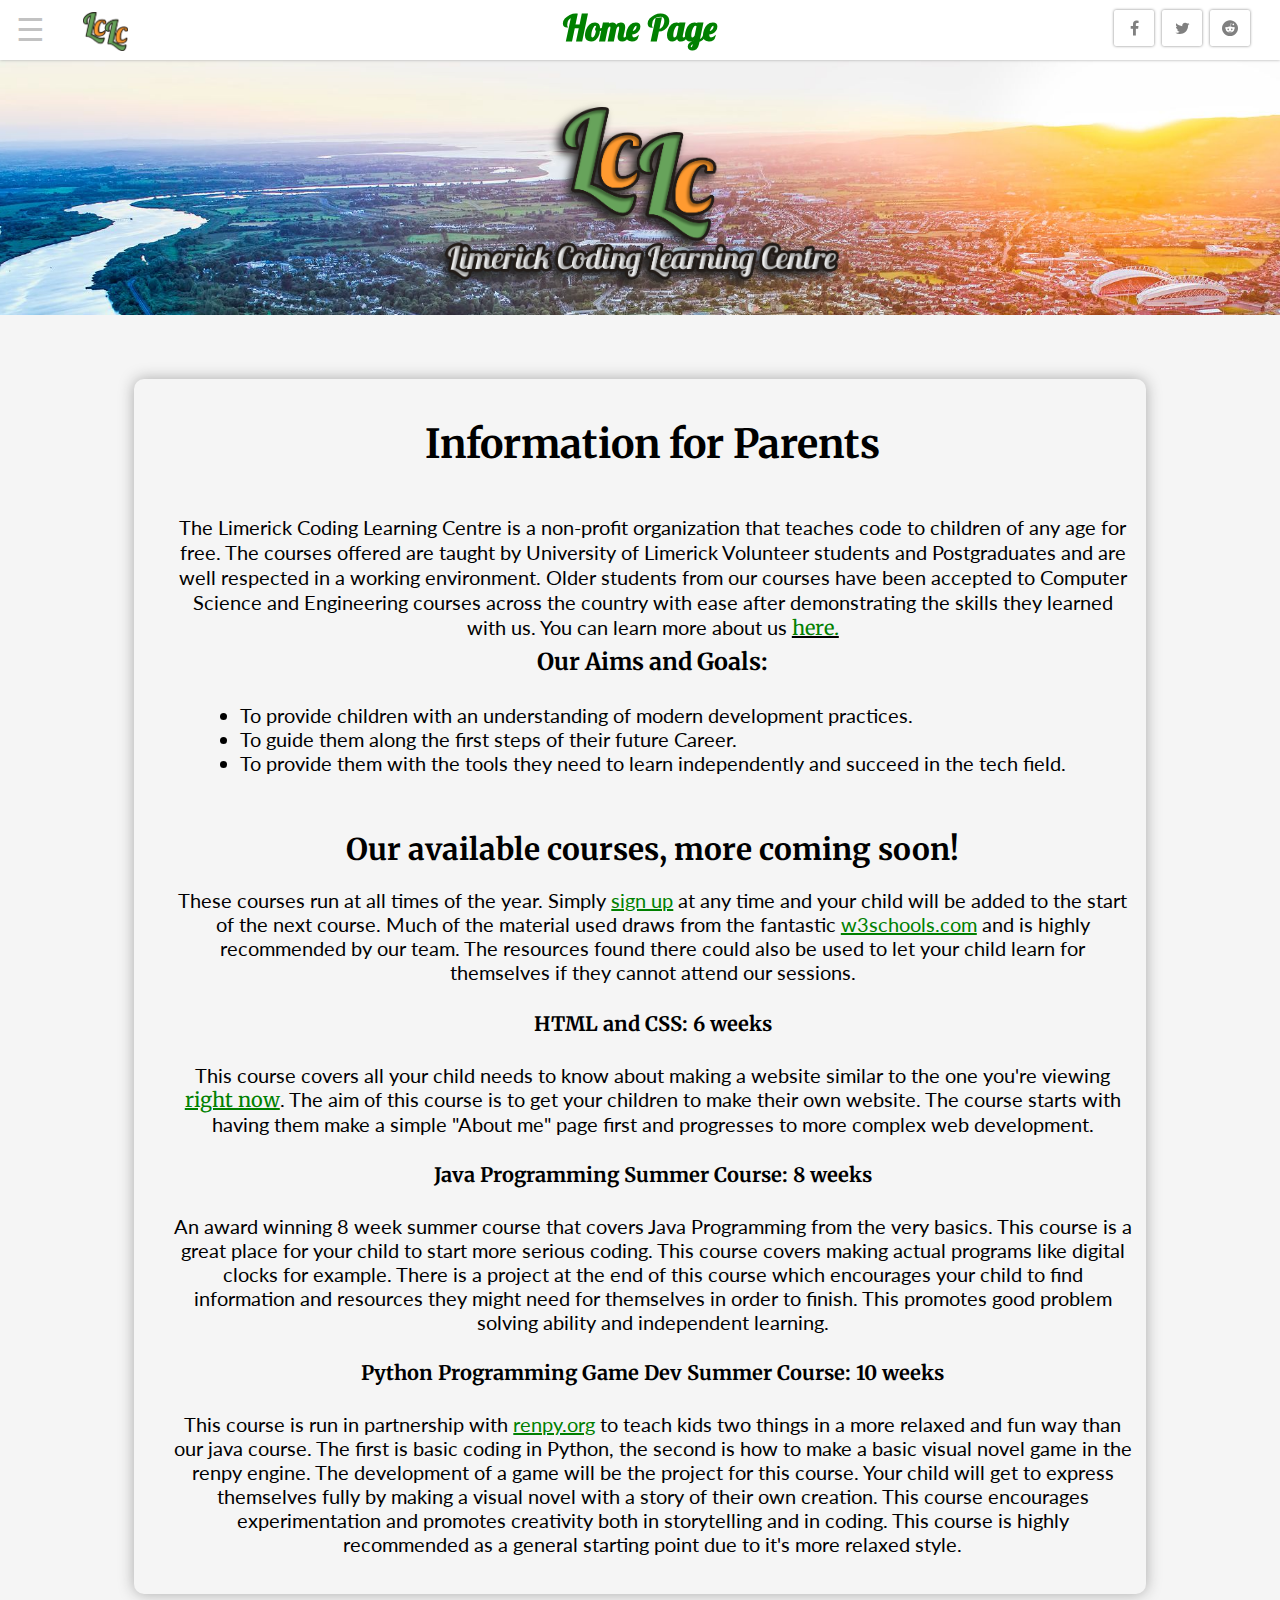
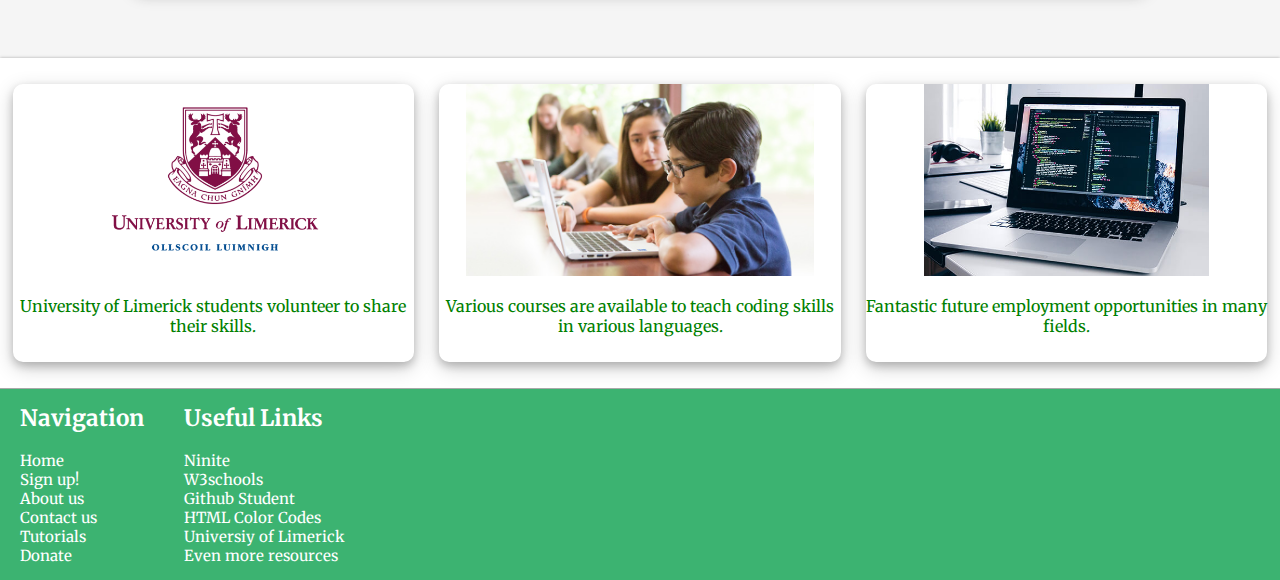
<file: index.html>
<!DOCTYPE html>
<html>
<!--
'##::::::::'######::'##::::::::'######::
 ##:::::::'##... ##: ##:::::::'##... ##:
 ##::::::: ##:::..:: ##::::::: ##:::..::
 ##::::::: ##::::::: ##::::::: ##:::::::
 ##::::::: ##::::::: ##::::::: ##:::::::
 ##::::::: ##::: ##: ##::::::: ##::: ##:
 ########:. ######:: ########:. ######::
........:::......:::........:::......:::
Project team: Tom Carey, Jim Ryan, Benjamin Setterfield, Ian Rowland  -->

<head>
  <title>Limerick Coding Learning Centre</title>
  <!--add fonts from google fonts-->
  <link rel="stylesheet" type="text/css" href="style.css">
  <link href="https://fonts.googleapis.com/css?family=Lato|Lobster|Merriweather&display=swap" rel="stylesheet">
  <!--Taken from https://www.w3schools.com/howto/howto_css_social_media_buttons.asp-->
  <!-- Add icon library -->
  <link rel="stylesheet" href="https://cdnjs.cloudflare.com/ajax/libs/font-awesome/4.7.0/css/font-awesome.min.css">
  <meta name="viewport" content="width=device-width, initial-scale=1.0">
  <!--Adds dropdown script to page-->
  <script src="js/dropdown.js"></script>
  <link rel="shortcut icon" type="image/png" href="favicon.ico" />
</head>

<body>
  <!--Banner flex container-->
  <div class="flex-container">
    <!--Beginning of dropdown menu content (Gotten from w3schools and edited by Tom)-->
    <div class="dropdown-container">
      <div class="dropdown">
        <button onclick="myFunction()" class="dropbtn">&#9776;</button>
        <div id="myDropdown" class="dropdown-content">
          <a href="index.html">Home</u></a>
          <a href="signup.html">Sign up!</u></a>
          <a href="about.html">About us</u></a>
          <a href="contact.html">Contact us</u></a>
          <a href="tutorials.html">Tutorials</u></a>
          <a href="donate.html">Donate</a>
        </div>
      </div>
      <!--End of Dropdown menu content, End of dropdown class-->
      <div>
        <a href="index.html"><img src="images\logo-colour.png" id="topLeftImage"></u></a>
      </div>
    </div>
    <!--End of dropdown-container-->
    <h1 id="heading">Home Page</h1>
    <!--end of centered-element-->
    <div class="socmed-container">
      <a href="https://www.facebook.com/" class="fa fa-facebook"></u></a>
      <a href="https://twitter.com/home" class="fa fa-twitter"></u></a>
      <a href="https://reddit.com/" class="fa fa-reddit"></u></a>
    </div>
    <!--end of socmed-container-->
  </div>
  <!--end of flex-container-->
  <!--enables parallax scrolling over the background-->
  <div class="parallaxShorter">
    <img src="images\logo-full.png" alt="Word Art" class="parallaxLogoShorter">
  </div>
  <div id="mainContent">
    <h1 style="padding-bottom: 20px;">Information for Parents</h1>
    <l style="padding-bottom: 40px; text-align: center; font-family: 'Lato', sans-serif;">The Limerick Coding Learning Centre is a non-profit organization that teaches code to children of any age for free. The courses offered are taught by University of Limerick Volunteer students and Postgraduates and are well respected in a working
      environment. Older students from our courses have been accepted to Computer Science and Engineering courses across the country with ease after demonstrating the skills they learned with us. You can learn more about us <u><a id="textboxlink" href="about.html">here.</a></l></u>
    <h3 style="padding: 2px; margin: 5px;">Our Aims and Goals:</h3>
    <!--Changes the bulletpoints to left align, then centers the block-->
    <div style="text-align: center; font-family: 'Lato', sans-serif;">
      <ul id="centeredLeftAlign">
        <li>To provide children with an understanding of modern development practices.</li>
        <li>To guide them along the first steps of their future Career.</li>
        <li style="padding-bottom: 35px;">To provide them with the tools they need to learn independently and succeed in the tech field.</li>
      </ul>
    </div>
    <!--end of centered block-->
    <h2 style="padding-bottom: 20px;">Our available courses, more coming soon!</h2>
    <div style="text-align: center; font-family: 'Lato', sans-serif;">
      <l>These courses run at all times of the year. Simply <a href="signup.html"><u>sign up</u></a> at any time and your child will be added to the start of the next course.</l>
      <l>Much of the material used draws from the fantastic <a href="https://www.w3schools.com/"><u>w3schools.com</u></a> and is highly recommended by our team. The resources found there could also be used to let your child learn for themselves if
        they
        cannot attend our sessions.</l>
    </div>
    <h4>HTML and CSS: 6 weeks</h4>
    <div style="text-align: center; font-family: 'Lato', sans-serif;">
      <l>This course covers all your child needs to know about making a website similar to the one you're viewing <a id="textboxlink" href="https://github.com/TomC17/Misbits-Non-Profit-Website"><u>right now</u></a>.</l>
      <l>The aim of this course is to get your children to make their own website.</l>
      <l>The course starts with having them make a simple "About me" page first and progresses to more complex web development.</l>
    </div>
    <h4>Java Programming Summer Course: 8 weeks</h4>
    <div style="text-align: center; font-family: 'Lato', sans-serif;">
      <l>An award winning 8 week summer course that covers Java Programming from the very basics.</l>
      <l>This course is a great place for your child to start more serious coding. This course covers making actual programs like digital clocks for example. There is a project at the end of this course which encourages your child to find information
        and resources they might need for themselves in order to finish. This promotes good problem solving ability and independent learning.</l>
    </div>
    <h4>Python Programming Game Dev Summer Course: 10 weeks</h4>
    <div style="text-align: center; font-family: 'Lato', sans-serif;">
      <l>This course is run in partnership with <a href="https://www.renpy.org/"><u>renpy.org</u></a> to teach kids two things in a more relaxed and fun way than our java course.
        The first is basic coding in Python, the second is how to make a basic visual novel game in the renpy engine.
        The development of a game will be the project for this course. Your child will get to express themselves fully by making a visual novel with a story of their own creation. This course encourages experimentation and promotes creativity both in
        storytelling and in coding. This course is highly recommended as a general starting point due to it's more relaxed style.</l>
    </div>
  </div>
  <!--end of mainContent-->
  <div class="card-container">
    <div id="cardBlock">
      <!--could take a picture of us in front of the main building for this picture instead of just a logo-->
      <a href="https://www.ul.ie/"> <img id="mainImage" src="images/UL.png" alt="UL Logo" class="center">
        <p id="imageCaption">University of Limerick students volunteer to share their skills.</p></u>
      </a>
    </div>
    <div id="cardBlock">
      <a href="tutorials.html"><img id="mainImage" src="images\kids-coding.jpg" alt="Students Working" class="center">
        <p id="imageCaption">Various courses are available to teach coding skills in various languages.</p></u>
      </a>
    </div>
    <div id="cardBlock">
      <a href="https://www.irishjobs.ie/Junior-Coding-Jobs"><img id="mainImage" src="images\job.jpg" alt="Office Work" class="center">
        <p id="imageCaption">Fantastic future employment opportunities in many fields.</p></u>
      </a>
    </div>
  </div>
  <!--end of card-container-->
  <div id="footerBar-Container">
    <!--Start of Footerbar content-->
    <div id="footerBar">
      <div>
        <ul>
          <h2>Navigation</h2><br>
          <a href="index.html">Home</u></a><br>
          <a href="signup.html">Sign up!</u></a><br>
          <a href="about.html">About us</u></a><br>
          <a href="contact.html">Contact us</u></a><br>
          <a href="tutorials.html">Tutorials</u></a><br>
          <a href="donate.html">Donate</u></a><br>
        </ul>
      </div>
      <div>
        <ul>
          <h2>Useful Links</h2><br>
          <a href="https://ninite.com/">Ninite</a><br>
          <a href="https://www.w3schools.com/">W3schools</a><br>
          <a href="https://education.github.com/pack">Github Student</a><br>
          <a href="https://www.quackit.com/html/html_color_codes.cfm/">HTML Color Codes</a><br>
          <a href="https://www.ul.ie/">Universiy of Limerick</a><br>
          <a href="https://learntocodewith.me/posts/code-for-free/">Even more resources</a><br>
        </ul>
      </div>
    </div>
  </div>
  <!--end of FooterBar-->
</body>

</html>
</file>
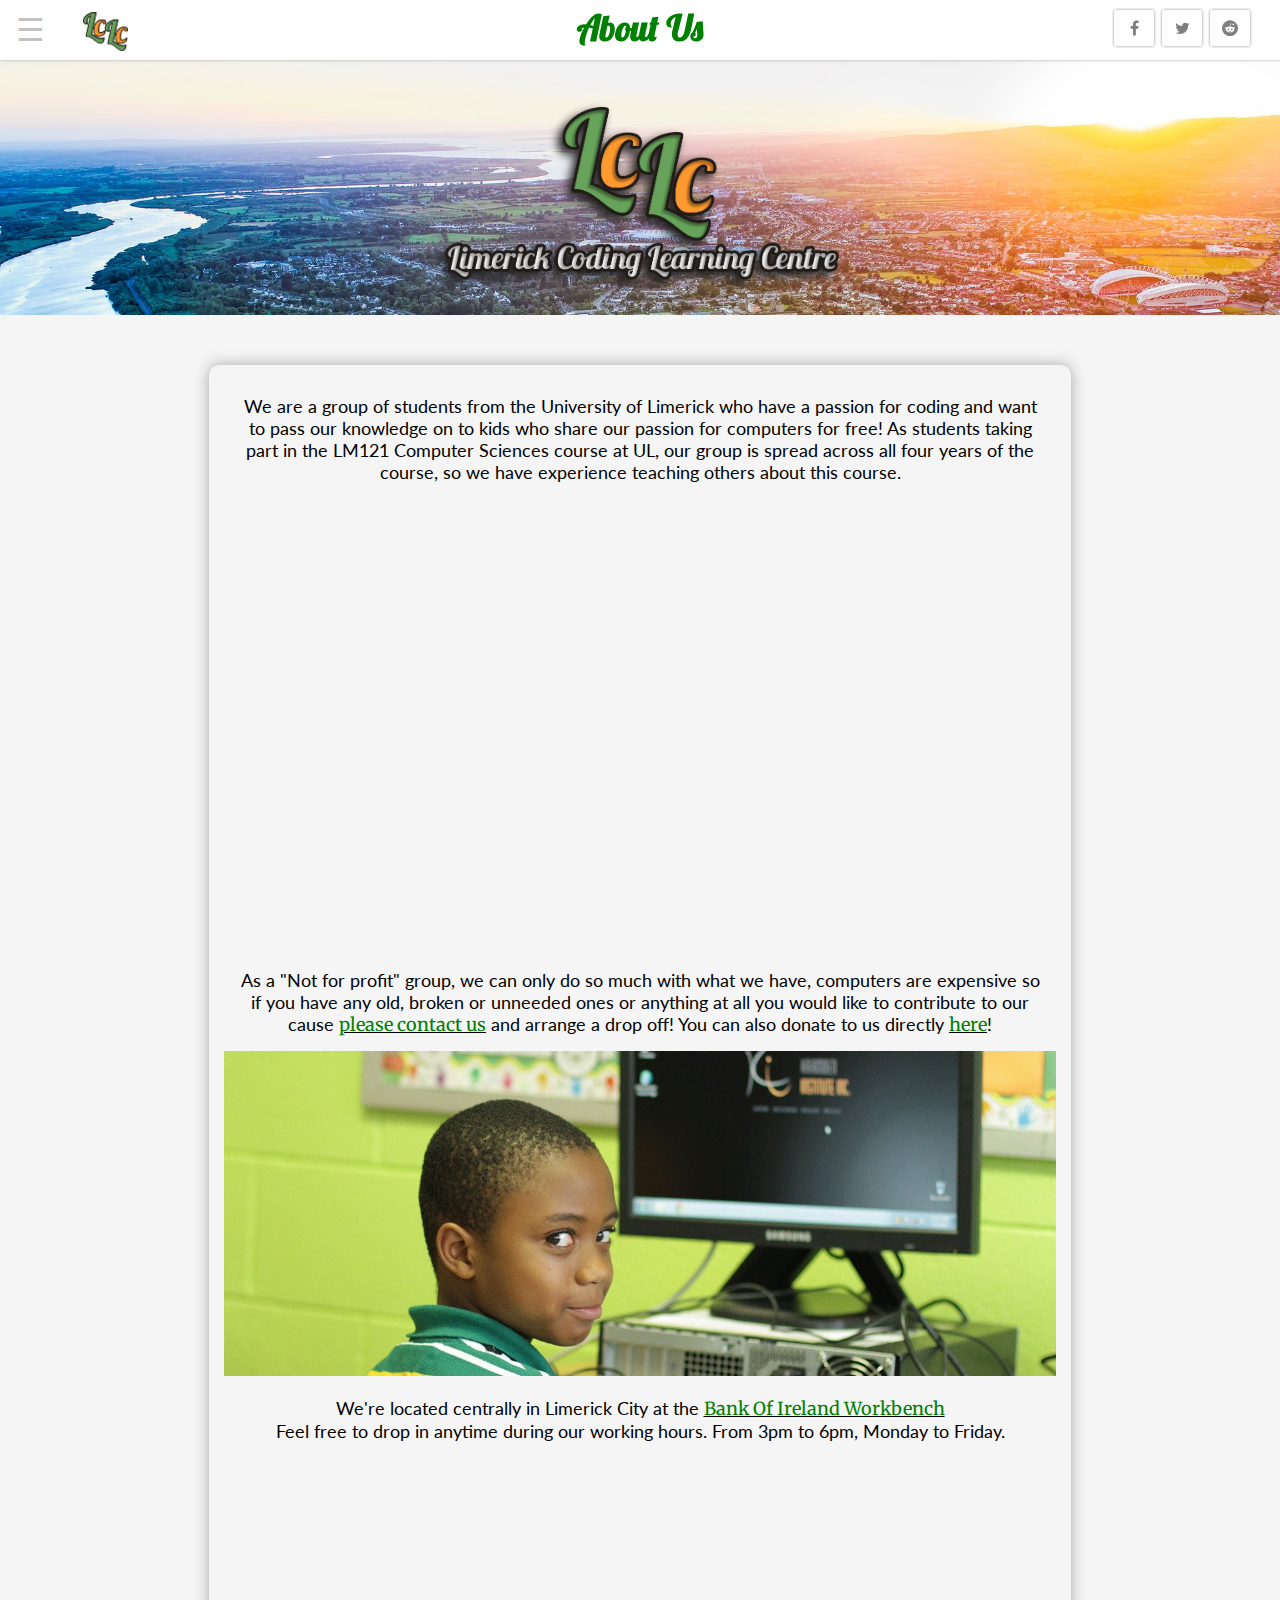
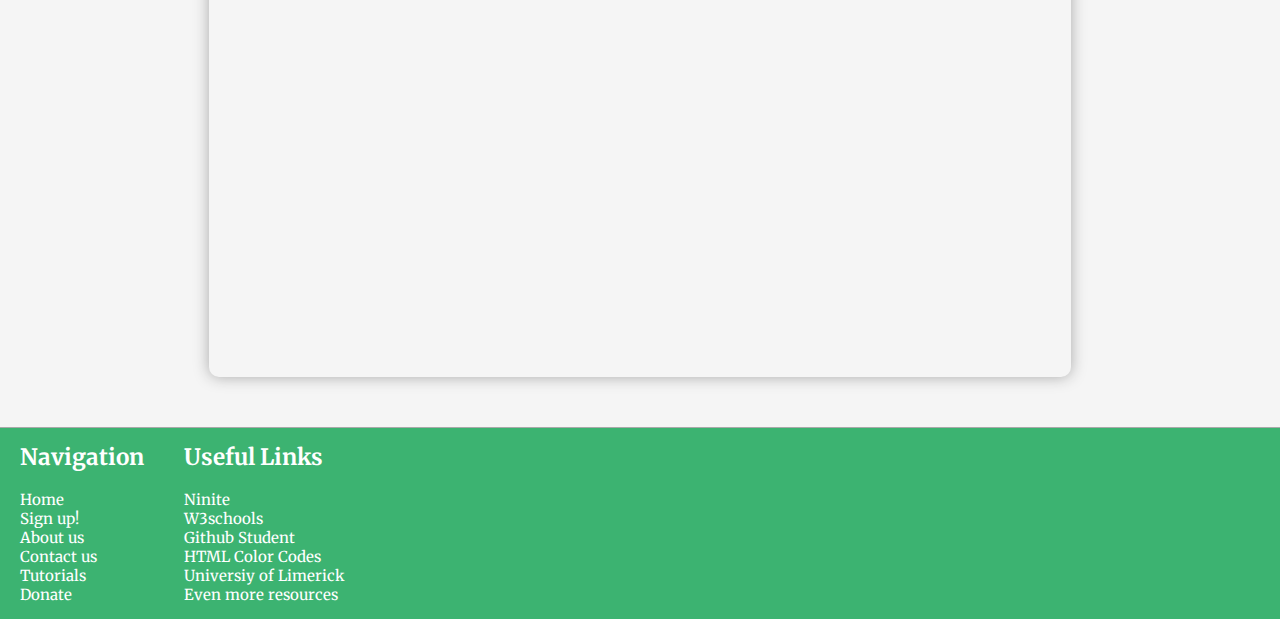
<file: about.html>
<!DOCTYPE html>
<html>
<!--
'##::::::::'######::'##::::::::'######::
 ##:::::::'##... ##: ##:::::::'##... ##:
 ##::::::: ##:::..:: ##::::::: ##:::..::
 ##::::::: ##::::::: ##::::::: ##:::::::
 ##::::::: ##::::::: ##::::::: ##:::::::
 ##::::::: ##::: ##: ##::::::: ##::: ##:
 ########:. ######:: ########:. ######::
........:::......:::........:::......:::
Project team: Tom Carey, Jim Ryan, Benjamin Setterfield, Ian Rowland  -->

<head>
  <title>About us</title>
  <!--add fonts from google fonts-->
  <link rel="stylesheet" type="text/css" href="style.css">
  <link href="https://fonts.googleapis.com/css?family=Lato|Lobster|Merriweather&display=swap" rel="stylesheet">
  <!--Taken from https://www.w3schools.com/howto/howto_css_social_media_buttons.asp-->
  <!-- Add icon library -->
  <link rel="stylesheet" href="https://cdnjs.cloudflare.com/ajax/libs/font-awesome/4.7.0/css/font-awesome.min.css">
  <meta name="viewport" content="width=device-width, initial-scale=1.0">
  <!--Adds easter egg script-->
  <script src="js/toasty.js"></script>
  <!--Adds dropdown script to page-->
  <script src="js/dropdown.js"></script>
  <link rel="shortcut icon" type="image/png" href="favicon.ico" />
</head>

<body>
  <!--Banner flex container-->
  <div class="flex-container">
    <!--Beginning of dropdown menu content (Gotten from w3schools and edited by Tom)-->
    <div class="dropdown-container">
      <div class="dropdown">
        <button onclick="myFunction()" class="dropbtn">&#9776;</button>
        <div id="myDropdown" class="dropdown-content">
          <a href="index.html">Home</a>
          <a href="signup.html">Sign up!</a>
          <a href="about.html">About us</a>
          <a href="contact.html">Contact us</a>
          <a href="tutorials.html">Tutorials</a>
          <a href="donate.html">Donate</a>
        </div>
      </div>
      <!--End of Dropdown menu content, End of dropdown class-->
      <div>
        <a href="index.html"><img src="images\logo-colour.png" id="topLeftImage"></a>
      </div>
    </div>
    <!--End of dropdown-container-->
    <div class="centered-element">
      <h1 id="heading">About Us</h1>
    </div>
    <!--end of centered-element-->
    <div class="socmed-container">
      <div>
        <div>
          <a href="https://www.facebook.com/" class="fa fa-facebook"></a>
          <a href="https://twitter.com/home" class="fa fa-twitter"></a>
          <a href="https://reddit.com/" class="fa fa-reddit"></a>
        </div>
      </div>
    </div>
    <!--end of socmed-container-->
  </div>
  <!--end of flex-container-->
  <!--enables parallax scrolling over the background-->
  <div class="parallaxShorter">
    <img id="logoFull" src="images\logo-full.png" alt="Word Art" class="parallaxLogoShorter">
  </div>
  <div id="flex-container-about">
    <!--Youtube video-->
    <div id="centerediframe" class="maincontentAboutText">
      <article style="padding: 1.2vw; font-family: 'Lato', sans-serif;">
        We are a group of students from the University of Limerick who have a passion for coding and want to pass our knowledge on to kids who share our passion for computers for free!
        As students taking part in the LM121 Computer Sciences course at UL, our group is spread across all four years of the course, so we have experience teaching others about this course.
      </article>
      <iframe src="https://www.youtube.com/embed/cPSKd-6-93s" width="100%" height="450" frameborder="0" style="border:0;" allowfullscreen="">
      </iframe>
      <!--Donation info-->
      <article style="padding: 1.2vw; font-family: 'Lato', sans-serif;">
        As a "Not for profit" group, we can only do so much with what we have, computers are expensive so if you have any old, broken or unneeded ones or anything at all you would like to contribute to our cause <u><a id="textboxlink" href="contact.html">please contact us</a></u> and arrange a drop off! You can also donate to us directly <u><a id="textboxlink" href="donate.html">here</a></u>!
      </article>
      <img id="mainImageAbout" src="images/donate.jpg" alt="Donated computer">
      <!--Google Maps Iframe-->
      <article style="padding: 1.2vw; font-family: 'Lato', sans-serif;">
        We're located centrally in Limerick City at the <u><a id="textboxlink" href="https://www.limerick.ie/business/how-we-help/business-supports/bank-ireland-workbench">Bank Of Ireland Workbench</a></u>
        <br>
        Feel free to drop in anytime during our working hours. From 3pm to 6pm, Monday to Friday.
      </article>
      <iframe
        src="https://www.google.com/maps/embed?pb=!1m14!1m8!1m3!1d19359.187728364563!2d-8.6412853!3d52.6618115!3m2!1i1024!2i768!4f13.1!3m3!1m2!1s0x485b5c668a51ff75%3A0x6b3ea492861f735a!2sBank%20of%20Ireland!5e0!3m2!1sen!2sie!4v1573776304970!5m2!1sen!2sie"
        width="100%" height="500px" frameborder="0" style="border:0;" allowfullscreen="">
      </iframe>
    </div>
  </div>
  <div id="footerBar-Container">
    <!--Start of Footerbar content-->
    <div id="footerBar">
      <div>
        <ul>
          <h2>Navigation</h2><br>
          <a href="index.html">Home</u></a><br>
          <a href="signup.html">Sign up!</u></a><br>
          <a href="about.html">About us</u></a><br>
          <a href="contact.html">Contact us</u></a><br>
          <a href="tutorials.html">Tutorials</u></a><br>
          <a href="donate.html">Donate</u></a><br>
        </ul>
      </div>
      <div>
        <ul>
          <h2>Useful Links</h2><br>
          <a href="https://ninite.com/">Ninite</a><br>
          <a href="https://www.w3schools.com/">W3schools</a><br>
          <a href="https://education.github.com/pack">Github Student</a><br>
          <a href="https://www.quackit.com/html/html_color_codes.cfm/">HTML Color Codes</a><br>
          <a href="https://www.ul.ie/">Universiy of Limerick</a><br>
          <a href="https://learntocodewith.me/posts/code-for-free/">Even more resources</a><br>
        </ul>
      </div>
    </div>
  </div>
  <!--end of FooterBar-->
</body>

</html>
</file>
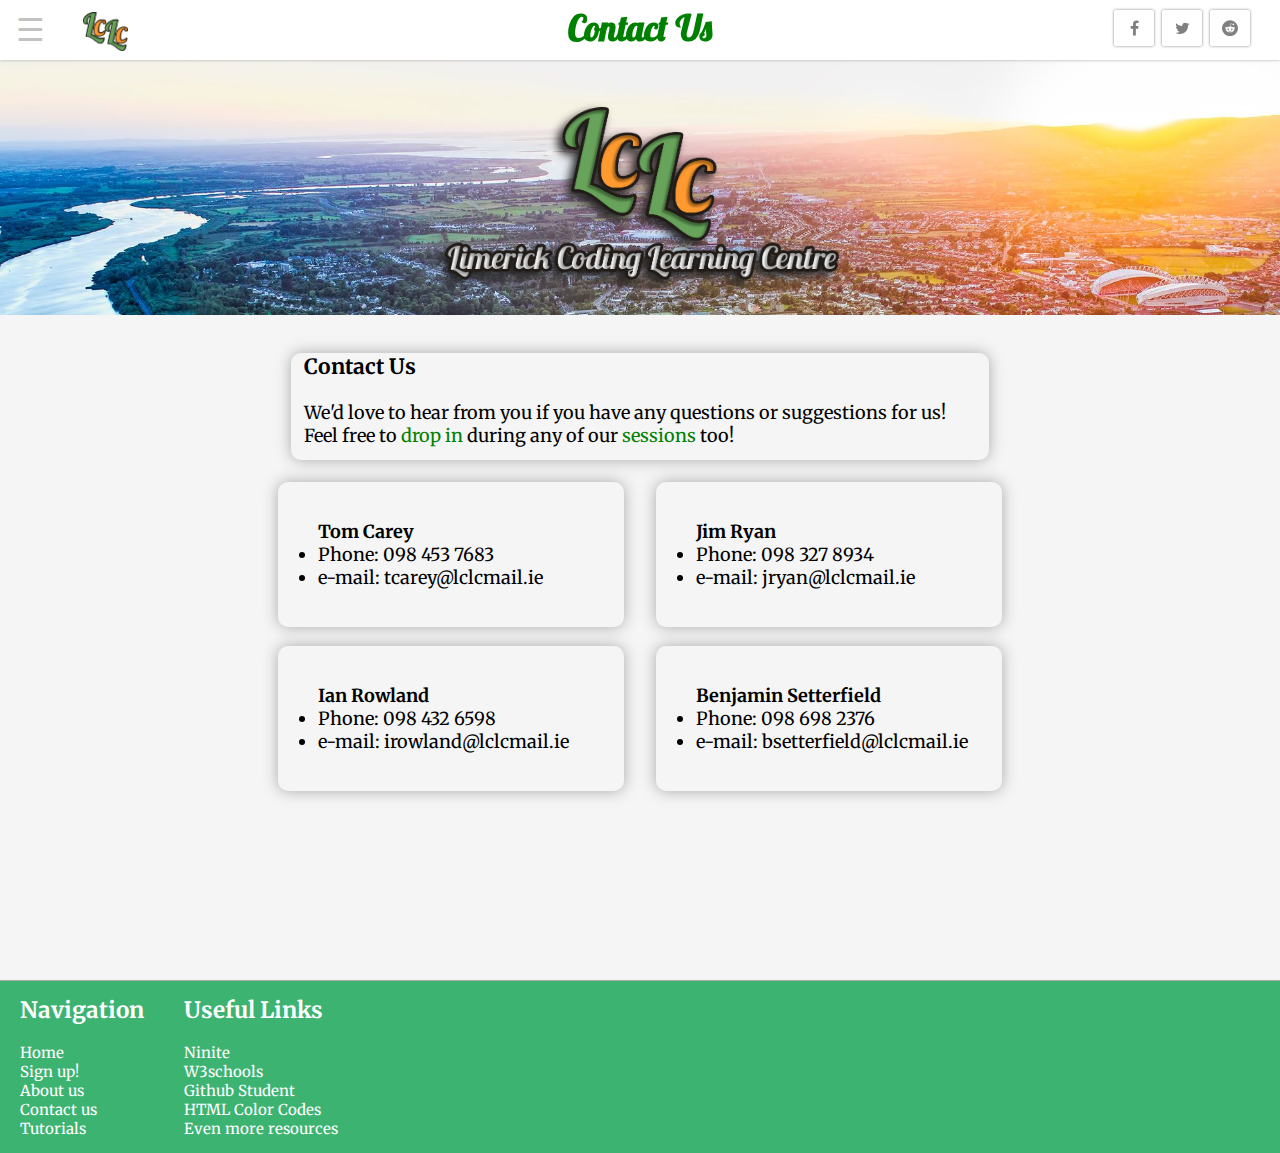
<file: contact.html>
<!DOCTYPE html>
<html>
<!--
'##::::::::'######::'##::::::::'######::
 ##:::::::'##... ##: ##:::::::'##... ##:
 ##::::::: ##:::..:: ##::::::: ##:::..::
 ##::::::: ##::::::: ##::::::: ##:::::::
 ##::::::: ##::::::: ##::::::: ##:::::::
 ##::::::: ##::: ##: ##::::::: ##::: ##:
 ########:. ######:: ########:. ######::
........:::......:::........:::......:::
Project team: Tom Carey, Jim Ryan, Benjamin Setterfield, Ian Rowland  -->

<head>
    <title>Contact Us</title>
    <!--add fonts from google fonts-->
    <link rel="stylesheet" type="text/css" href="style.css">
    <link href="https://fonts.googleapis.com/css?family=Lato|Lobster|Merriweather&display=swap" rel="stylesheet">
    <!--Taken from https://www.w3schools.com/howto/howto_css_social_media_buttons.asp-->
    <!-- Add icon library -->
    <link rel="stylesheet" href="https://cdnjs.cloudflare.com/ajax/libs/font-awesome/4.7.0/css/font-awesome.min.css">
    <meta name="viewport" content="width=device-width, initial-scale=1.0">
    <!--Adds dropdown script to page-->
    <script src="js/dropdown.js"></script>
    <link rel="shortcut icon" type="image/png" href="favicon.ico" />
</head>

<body>
    <!--Banner flex container-->
    <div class="flex-container">
        <!--Beginning of dropdown menu content (Gotten from w3schools and edited by Tom)-->
        <div class="dropdown-container">
            <div class="dropdown">
                <button onclick="myFunction()" class="dropbtn">&#9776;</button>
                <div id="myDropdown" class="dropdown-content">
                    <a href="index.html">Home</a>
                    <a href="signup.html">Sign up!</a>
                    <a href="about.html">About us</a>
                    <a href="contact.html">Contact us</a>
                    <a href="tutorials.html">Tutorials</a>
                    <a href="donate.html">Donate</a>
                </div>
            </div>
            <!--End of Dropdown menu content, End of dropdown class-->
            <div>
                <a href="index.html"><img src="images\logo-colour.png" id="topLeftImage"></a>
            </div>
        </div>
        <!--End of dropdown-container-->
        <div class="centered-element">
            <h1 id="heading">Contact Us</h1>
        </div>
        <!--end of centered-element-->
        <div class="socmed-container">
            <div>
                <div>
                    <a href="https://www.facebook.com/" class="fa fa-facebook"></a>
                    <a href="https://twitter.com/home" class="fa fa-twitter"></a>
                    <a href="https://reddit.com/" class="fa fa-reddit"></a>
                </div>
            </div>
        </div>
        <!--end of socmed-container-->
    </div>
    <!--end of flex-container-->
    <div class="parallaxShorter">
        <img src="images\logo-full.png" alt="Word Art" class="parallaxLogoShorter">
    </div>
    <div id="headerContact">
        <h3>Contact Us</h3>
        <l> We'd love to hear from you if you have any questions or suggestions for us!</l>
        <l>Feel free to <a href="https://www.google.com/maps?ll=52.663479,-8.627577&z=13&t=m&hl=en&gl=IE&mapclient=embed&cid=7727794959836738394">drop in</a> during any of our <a href="https://tomc17.github.io/Misbits-Non-Profit-Website/tutorials.html">sessions</a> too!
    </div>
    <div class="flex-container-contact">
        <div id="mainContentContact">
            <ul id="centeredLeftAlign" style="padding: 10px;">
                <li class="removeBullet">Tom Carey</li>
                <li>Phone: 098 453 7683</li>
                <li>e-mail: tcarey@lclcmail.ie</li>
            </ul>
        </div>
        <div id="mainContentContact">
            <ul id="centeredLeftAlign" style="padding: 10px;">
                <li class="removeBullet">Jim Ryan</li>
                <li>Phone: 098 327 8934</li>
                <li>e-mail: jryan@lclcmail.ie</li>
            </ul>
        </div>
        <div id="mainContentContact">
            <ul id="centeredLeftAlign" style="padding: 10px;">
                <li class="removeBullet">Ian Rowland</li>
                <li>Phone: 098 432 6598</li>
                <li>e-mail: irowland@lclcmail.ie</li>
            </ul>
        </div>
        <div id="mainContentContact">
            <ul id="centeredLeftAlign" style="padding: 10px;">
                <li class="removeBullet">Benjamin Setterfield</li>
                <li>Phone: 098 698 2376</li>
                <li>e-mail: bsetterfield@lclcmail.ie</li>
            </ul>
        </div>
    </div>
    <div id="footerBar-Container">
        <!--Start of Footerbar content-->
        <div id="footerBar">
            <div>
                <ul>
                    <h2>Navigation</h2><br>
                    <a href="index.html">Home</u></a><br>
                    <a href="signup.html">Sign up!</u></a><br>
                    <a href="about.html">About us</u></a><br>
                    <a href="contact.html">Contact us</u></a><br>
                    <a href="tutorials.html">Tutorials</u></a><br>
                </ul>
            </div>
            <div>
                <ul>
                    <h2>Useful Links</h2><br>
                    <a href="https://ninite.com/">Ninite</a><br>
                    <a href="https://www.w3schools.com/">W3schools</a><br>
                    <a href="https://education.github.com/pack">Github Student</a><br>
                    <a href="https://www.quackit.com/html/html_color_codes.cfm/">HTML Color Codes</a><br>
                    <a href="https://learntocodewith.me/posts/code-for-free/">Even more resources</a><br>
                </ul>
            </div>
        </div>
        <div id="footerBar" style="align-self: center;">
        </div>
    </div>
    <!--end of FooterBar-->
</body>

</html>
</file>
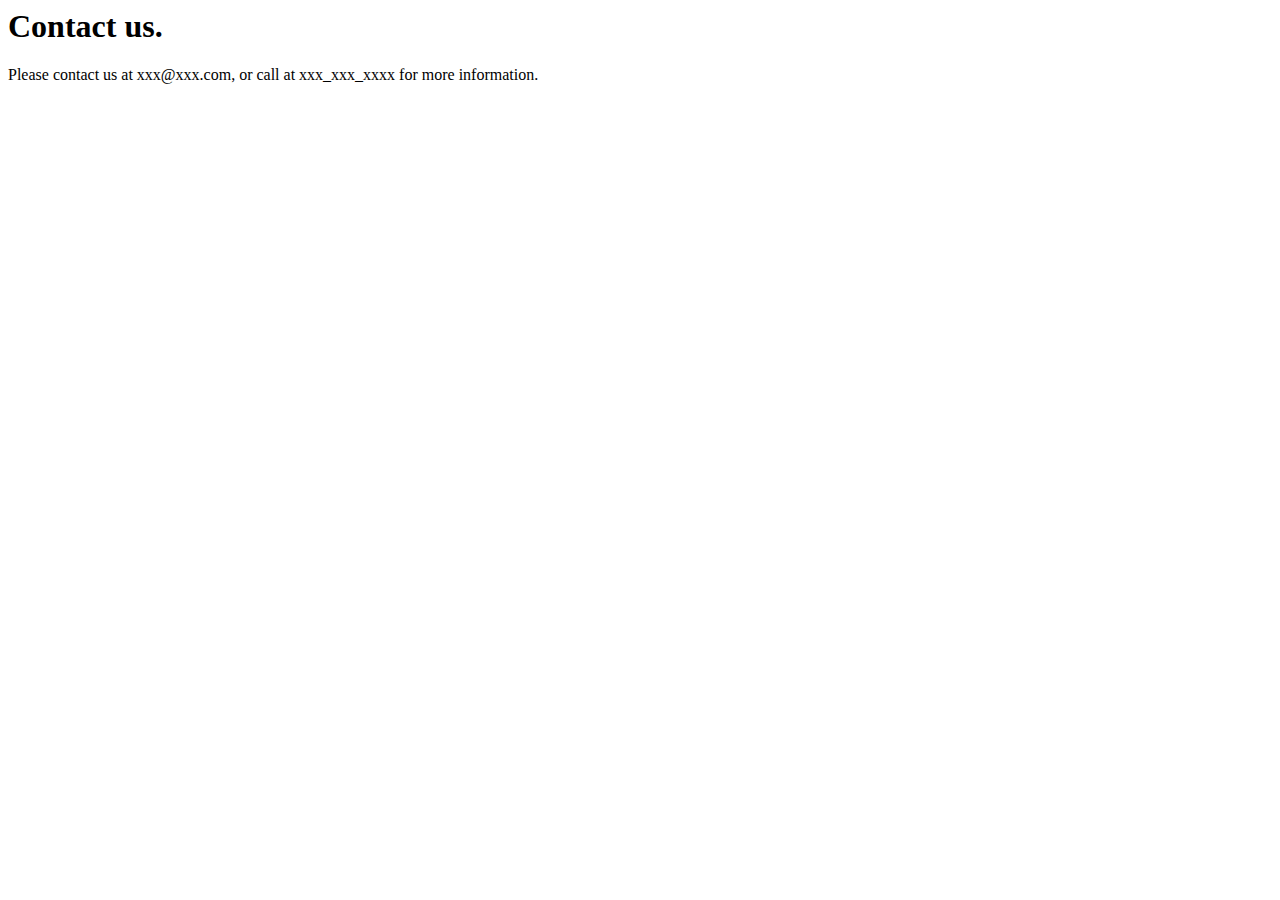
<file: ContactUs.html>
<html>
	<head>
		<title>
			Contact Us
		</title>
	</head>
	<body>
		<header>
			<h1>
				Contact us.
			</h1>
			
		</header>
		<p>
			Please contact us at xxx@xxx.com, or call at xxx_xxx_xxxx for more information.
		</p>
    </body>



</html>
</file>
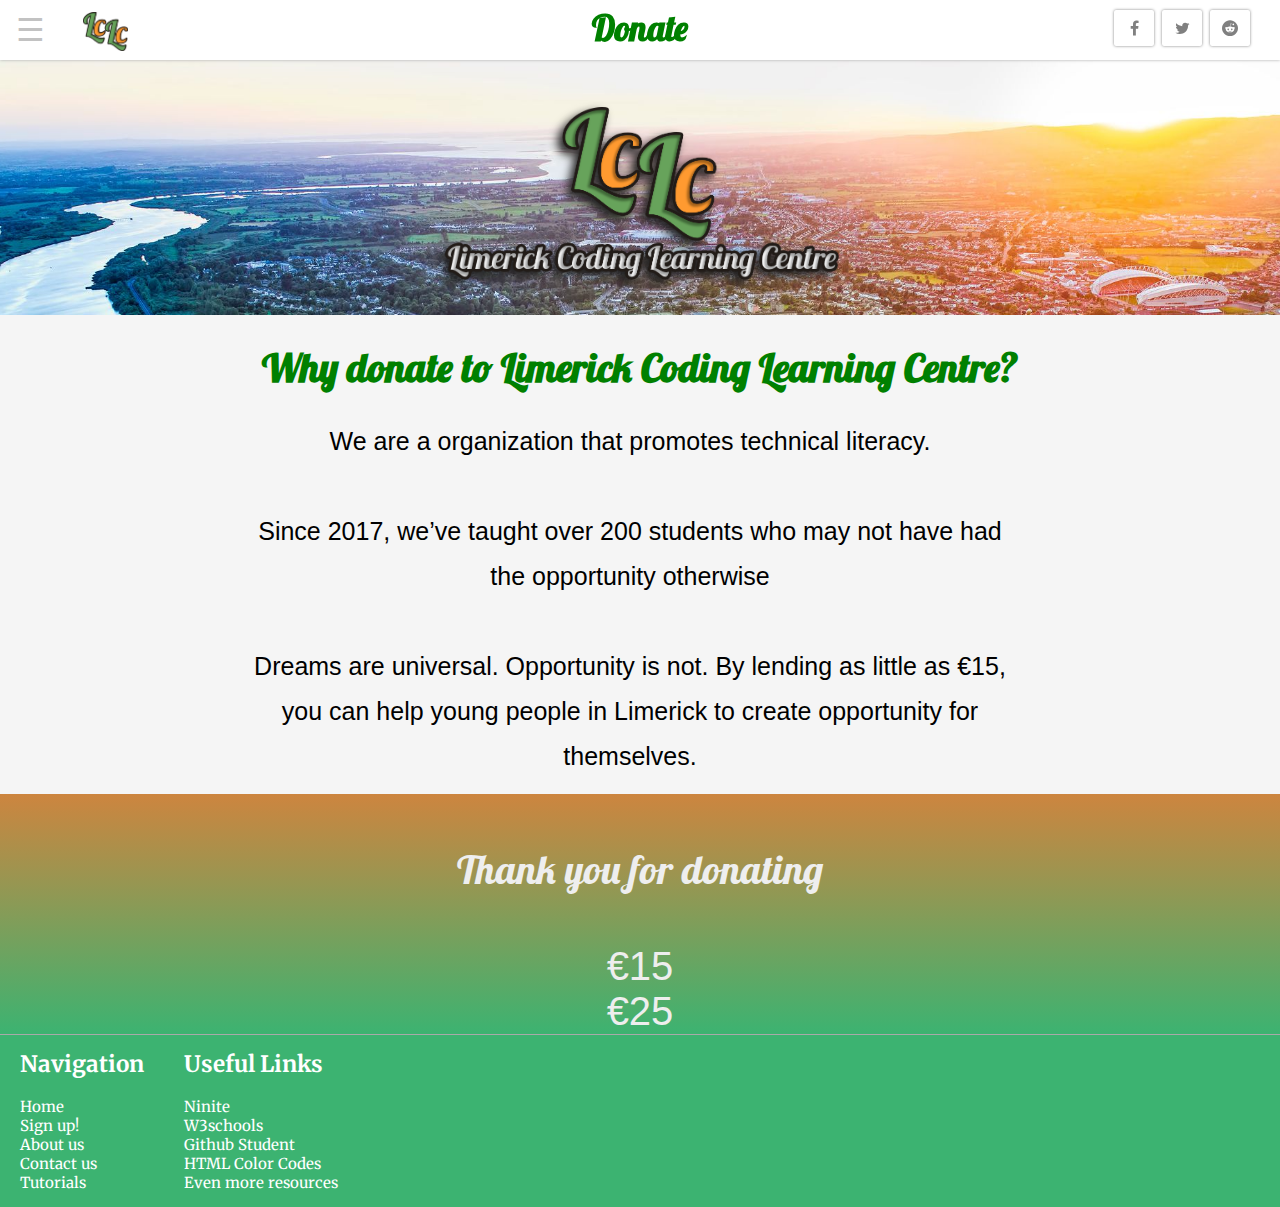
<file: donate.html>
<!DOCTYPE html>
<html>
<!--
'##::::::::'######::'##::::::::'######::
 ##:::::::'##... ##: ##:::::::'##... ##:
 ##::::::: ##:::..:: ##::::::: ##:::..::
 ##::::::: ##::::::: ##::::::: ##:::::::
 ##::::::: ##::::::: ##::::::: ##:::::::
 ##::::::: ##::: ##: ##::::::: ##::: ##:
 ########:. ######:: ########:. ######::
........:::......:::........:::......:::
Project team: Tom Carey, Jim Ryan, Benjamin Setterfield, Ian Rowland  -->

<head>
    <title>Donate</title>
    <!--add fonts from google fonts-->
    <link rel="stylesheet" type="text/css" href="style.css">
    <link href="https://fonts.googleapis.com/css?family=Lato|Lobster|Merriweather&display=swap" rel="stylesheet">
    <!--Taken from https://www.w3schools.com/howto/howto_css_social_media_buttons.asp-->
    <!-- Add icon library -->
    <link rel="stylesheet" href="https://cdnjs.cloudflare.com/ajax/libs/font-awesome/4.7.0/css/font-awesome.min.css">
    <meta name="viewport" content="width=device-width, initial-scale=1.0">
    <!--Adds dropdown script to page-->
    <script src="js/dropdown.js"></script>
    <link rel="shortcut icon" type="image/png" href="favicon.ico" />
</head>

<body>
    <!--Banner flex container-->
    <div class="flex-container">
        <!--Beginning of dropdown menu content (Gotten from w3schools and edited by Tom)-->
        <div class="dropdown-container">
            <div class="dropdown">
                <button onclick="myFunction()" class="dropbtn">&#9776;</button>
                <div id="myDropdown" class="dropdown-content">
                    <a href="index.html">Home</a>
                    <a href="signup.html">Sign up!</a>
                    <a href="about.html">About us</a>
                    <a href="contact.html">Contact us</a>
                    <a href="tutorials.html">Tutorials</a>
                    <a href="donate.html">Donate</a>
                </div>
            </div>
            <!--End of Dropdown menu content, End of dropdown class-->
            <div>
                <a href="index.html"><img src="images\logo-colour.png" id="topLeftImage"></a>
            </div>
        </div>
        <!--End of dropdown-container-->
        <div class="centered-element">
            <h1 id="heading">Donate</h1>
        </div>
        <!--end of centered-element-->
        <div class="socmed-container">
            <div>
                <div>
                    <a href="https://www.facebook.com/" class="fa fa-facebook"></a>
                    <a href="https://twitter.com/home" class="fa fa-twitter"></a>
                    <a href="https://reddit.com/" class="fa fa-reddit"></a>
                </div>
            </div>
        </div>
        <!--end of socmed-container-->
    </div>
    <!--end of flex-container-->
    <div class="parallaxShorter">
        <img src="images\logo-full.png" alt="Word Art" class="parallaxLogoShorter">
    </div>
    <div class="donateMain">
        <h1 class="text404">Why donate to Limerick Coding Learning Centre?</h1>
        <ul class="donateList">
            <li class="donateListItem">We are a organization that promotes technical literacy.</li>
            <br>
            <li class="donateListItem">Since 2017, we’ve taught over 200 students who may not have had the opportunity otherwise</li>
            <br>
            <li class="donateListItem">Dreams are universal. Opportunity is not. By lending as little as €15, you can help young people in Limerick to create opportunity for themselves.</li>
        </ul>
    </div>
    <div class="donateOptions">
        <div class="topBar">Thank you for donating</div>
        <div class="option1">€15</div>
        <div class="option2">€25</div>
    </div>
    <div id="footerBar-Container">
        <!--Start of Footerbar content-->
        <div id="footerBar">
            <div>
                <ul>
                    <h2>Navigation</h2><br>
                    <a href="index.html">Home</u></a><br>
                    <a href="signup.html">Sign up!</u></a><br>
                    <a href="about.html">About us</u></a><br>
                    <a href="contact.html">Contact us</u></a><br>
                    <a href="tutorials.html">Tutorials</u></a><br>
                </ul>
            </div>
            <div>
                <ul>
                    <h2>Useful Links</h2><br>
                    <a href="https://ninite.com/">Ninite</a><br>
                    <a href="https://www.w3schools.com/">W3schools</a><br>
                    <a href="https://education.github.com/pack">Github Student</a><br>
                    <a href="https://www.quackit.com/html/html_color_codes.cfm/">HTML Color Codes</a><br>
                    <a href="https://learntocodewith.me/posts/code-for-free/">Even more resources</a><br>
                </ul>
            </div>
        </div>
        <div id="footerBar" style="align-self: center;">
        </div>
    </div>
    <!--end of FooterBar-->
</body>

</html>
</file>
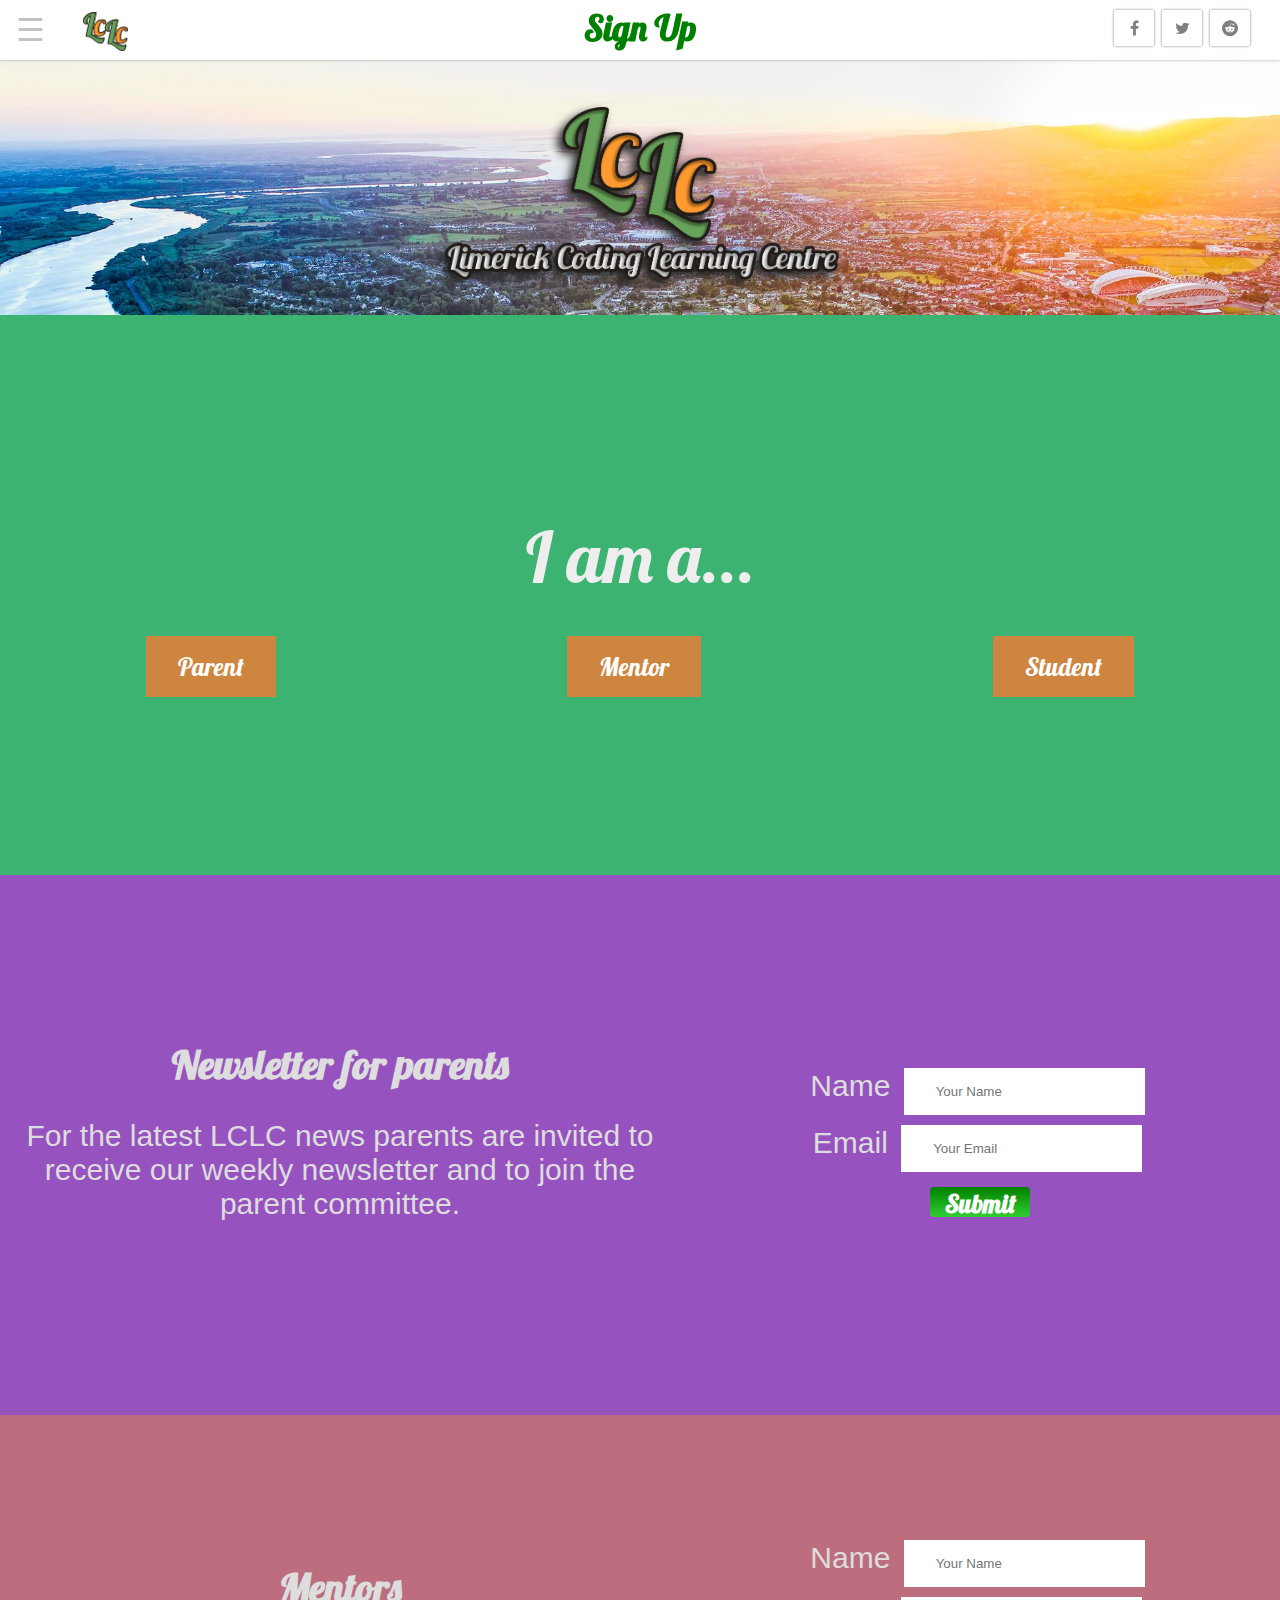
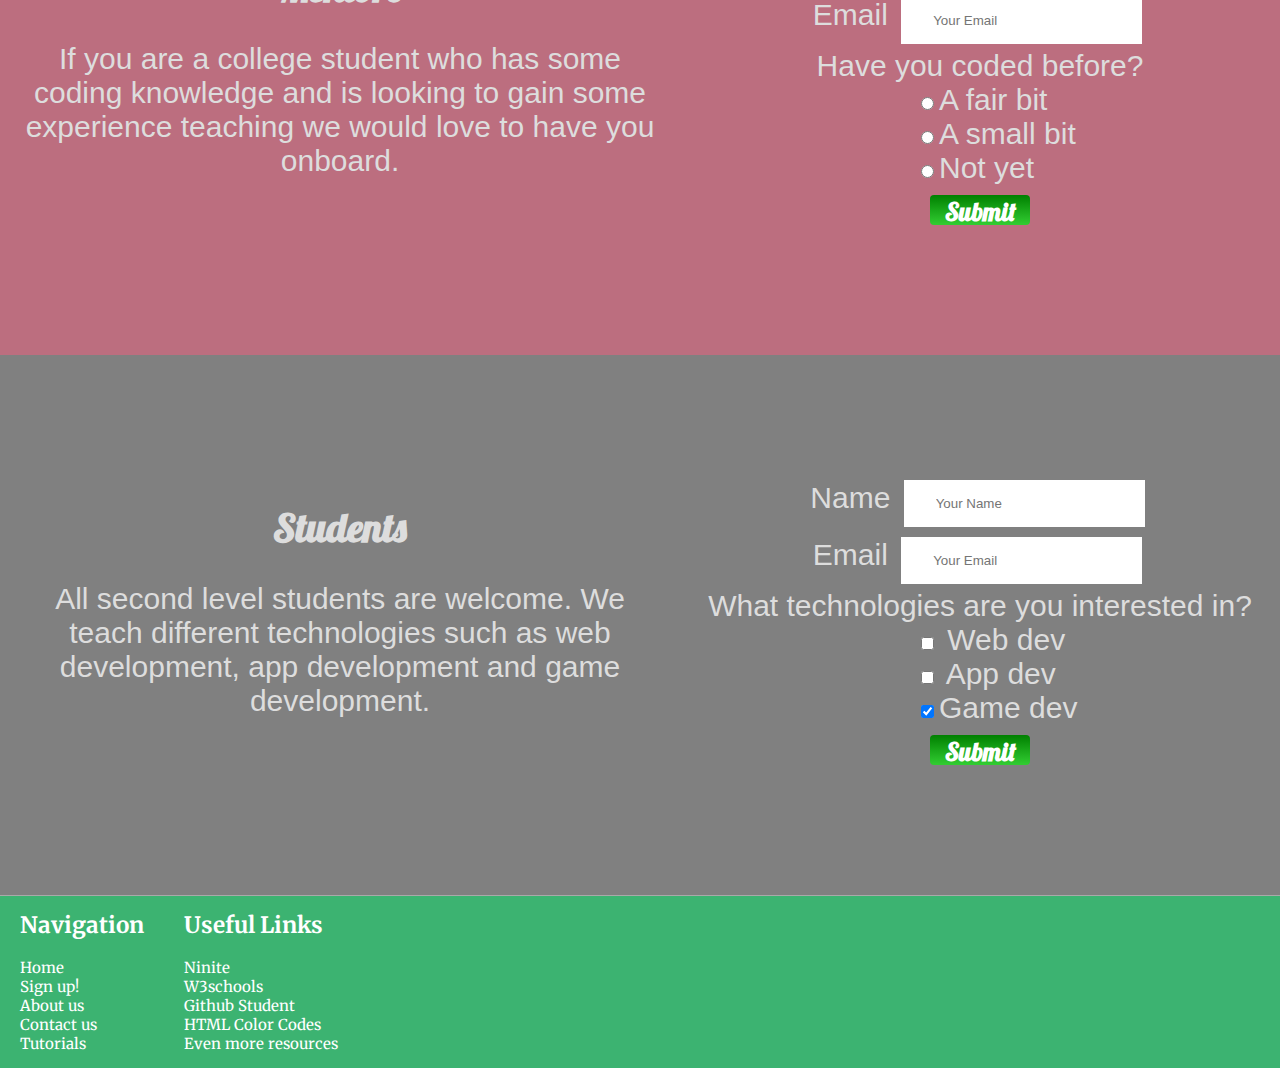
<file: signup.html>
<!DOCTYPE html>
<html>
<!--
'##::::::::'######::'##::::::::'######::
 ##:::::::'##... ##: ##:::::::'##... ##:
 ##::::::: ##:::..:: ##::::::: ##:::..::
 ##::::::: ##::::::: ##::::::: ##:::::::
 ##::::::: ##::::::: ##::::::: ##:::::::
 ##::::::: ##::: ##: ##::::::: ##::: ##:
 ########:. ######:: ########:. ######::
........:::......:::........:::......:::
Project team: Tom Carey, Jim Ryan, Benjamin Setterfield, Ian Rowland  -->

<head>
    <title>Sign Up!</title>
    <!--add fonts from google fonts-->
    <link rel="stylesheet" type="text/css" href="style.css">
    <link href="https://fonts.googleapis.com/css?family=Lato|Lobster|Merriweather&display=swap" rel="stylesheet">
    <!--Taken from https://www.w3schools.com/howto/howto_css_social_media_buttons.asp-->
    <!-- Add icon library -->
    <link rel="stylesheet" href="https://cdnjs.cloudflare.com/ajax/libs/font-awesome/4.7.0/css/font-awesome.min.css">
    <meta name="viewport" content="width=device-width, initial-scale=1.0">
    <!--Adds easter egg script-->
    <script src="js/toasty.js"></script>
    <!--Adds dropdown script to page-->
    <script src="js/dropdown.js"></script>
    <link rel="shortcut icon" type="image/png" href="favicon.ico" />
</head>

<body>
    <!--Banner flex container-->
    <div class="flex-container">
        <!--Beginning of dropdown menu content (Gotten from w3schools and edited by Tom)-->
        <div class="dropdown-container">
            <div class="dropdown">
                <button onclick="myFunction()" class="dropbtn">&#9776;</button>
                <div id="myDropdown" class="dropdown-content">
                    <a href="index.html">Home</a>
                    <a href="signup.html">Sign up!</a>
                    <a href="about.html">About us</a>
                    <a href="contact.html">Contact us</a>
                    <a href="tutorials.html">Tutorials</a>
                    <a href="donate.html">Donate</a>
                </div>
            </div>
            <!--End of Dropdown menu content, End of dropdown class-->
            <div>
                <a href="index.html"><img src="images\logo-colour.png" id="topLeftImage"></a>
            </div>
        </div>
        <!--End of dropdown-container-->
        <div class="centered-element">
            <h1 id="heading">Sign Up</h1>
        </div>
        <!--end of centered-element-->
        <div class="socmed-container">
            <div>
                <div>
                    <a href="https://www.facebook.com/" class="fa fa-facebook"></a>
                    <a href="https://twitter.com/home" class="fa fa-twitter"></a>
                    <a href="https://reddit.com/" class="fa fa-reddit"></a>
                </div>
            </div>
        </div>
        <!--end of socmed-container-->
    </div>
    <!--end of flex-container-->
    <!--enables parallax scrolling over the background-->
    <div class="parallaxShorter">
        <img id="logoFull" src="images\logo-full.png" alt="Word Art" class="parallaxLogoShorter">
    </div>
    <div class="signUpLargeBtns">
        <div class="signUpText">I am a...</div>
        <div class="signUpBtnContainer">
            <div class="signUpBtn"><a href="#jumpToParentSignUp"><button type="button" class="bigbtn">Parent</button></a></div>
            <div class="signUpBtn"><a href="#jumpToMentorSignUp"><button type="button" class="bigbtn">Mentor</button></a></div>
            <div class="signUpBtn"><a href="#jumpToStudentSignUp"><button type="button" class="bigbtn">Student</button></a></div>
        </div>
    </div>
    <div class="parentSingup signUpBlock" id="jumpToParentSignUp">
        <div class="parentBanner banner media">
            <h2 class="bannerHeading">Newsletter for parents</h2>
            <p class="signUpWords"> For the latest LCLC news parents are invited to receive our weekly newsletter and to join the parent committee. </p>
        </div>
        <div class="parentForm form">
            <label for="name" class="name-label">Name</label>
            <input type="text" class="name" required placeholder="Your Name"><br>
            <label for="email" class="email-label">Email</label>
            <input type="email" class="email" required placeholder="Your Email"><br>
            <button type="submit" class="submitEmail">Submit</button>
        </div>
    </div>
    <div class="mentorSingup signUpBlock" id="jumpToMentorSignUp">
        <div class="mentorBanner banner media">
            <h2 class="bannerHeading">Mentors</h2>
            <p class="signUpWords">If you are a college student who has some coding knowledge and is looking to gain some experience teaching we would love to have you onboard.</p>
        </div>
        <div class="mentorForm form">
            <label for="name" class="name-label">Name</label>
            <input type="text" class="name" required placeholder="Your Name"><br>
            <label for="email" class="email-label">Email</label>
            <input type="email" class="email" required placeholder="Your Email"><br>
            <label for="radiobuttons" id="radio-label">Have you coded before?</label><br>
            <div class="formAlign">
                <input type="radio" name="experience" value="lot">A fair bit<br>
                <input type="radio" name="experience" value="small">A small bit<br>
                <input type="radio" name="experience" value="none">Not yet<br>
            </div>
            <button type="submit" class="submitEmail">Submit</button>
        </div>
    </div>
    <div class="studentSingup signUpBlock" id="jumpToStudentSignUp">
        <div class="studentBanner banner media">
            <h2 class="bannerHeading">Students</h2>
            <p class="signUpWords">All second level students are welcome. We teach different technologies such as web development, app development and game development.</p>
        </div>
        <div class="studentForm form">
            <label for="name" class="name-label">Name</label>
            <input type="text" class="name" required placeholder="Your Name"><br>
            <label for="email" class="email-label">Email</label>
            <input type="email" class="email" required placeholder="Your Email"><br>
            <label for="radiobuttons" id="radio-label">What technologies are you interested in?</label><br>
            <div class="formAlign">
                <input type="checkbox" name="thing1" value="webdev"> Web dev<br>
                <input type="checkbox" name="thing2" value="appdev"> App dev<br>
                <input type="checkbox" name="thing3" value="gamedev" checked>Game dev<br>
            </div>
            <button type="submit" class="submitEmail">Submit</button>
        </div>
    </div>
    </div>
    <div id="footerBar-Container">
        <!--Start of Footerbar content-->
        <div id="footerBar">
            <div>
                <ul>
                    <h2>Navigation</h2><br>
                    <a href="index.html">Home</u></a><br>
                    <a href="signup.html">Sign up!</u></a><br>
                    <a href="about.html">About us</u></a><br>
                    <a href="contact.html">Contact us</u></a><br>
                    <a href="tutorials.html">Tutorials</u></a><br>
                </ul>
            </div>
            <div>
                <ul>
                    <h2>Useful Links</h2><br>
                    <a href="https://ninite.com/">Ninite</a><br>
                    <a href="https://www.w3schools.com/">W3schools</a><br>
                    <a href="https://education.github.com/pack">Github Student</a><br>
                    <a href="https://www.quackit.com/html/html_color_codes.cfm/">HTML Color Codes</a><br>
                    <a href="https://learntocodewith.me/posts/code-for-free/">Even more resources</a><br>
                </ul>
            </div>
        </div>
    </div>
    <!--end of FooterBar-->
</body>

</html>
</file>
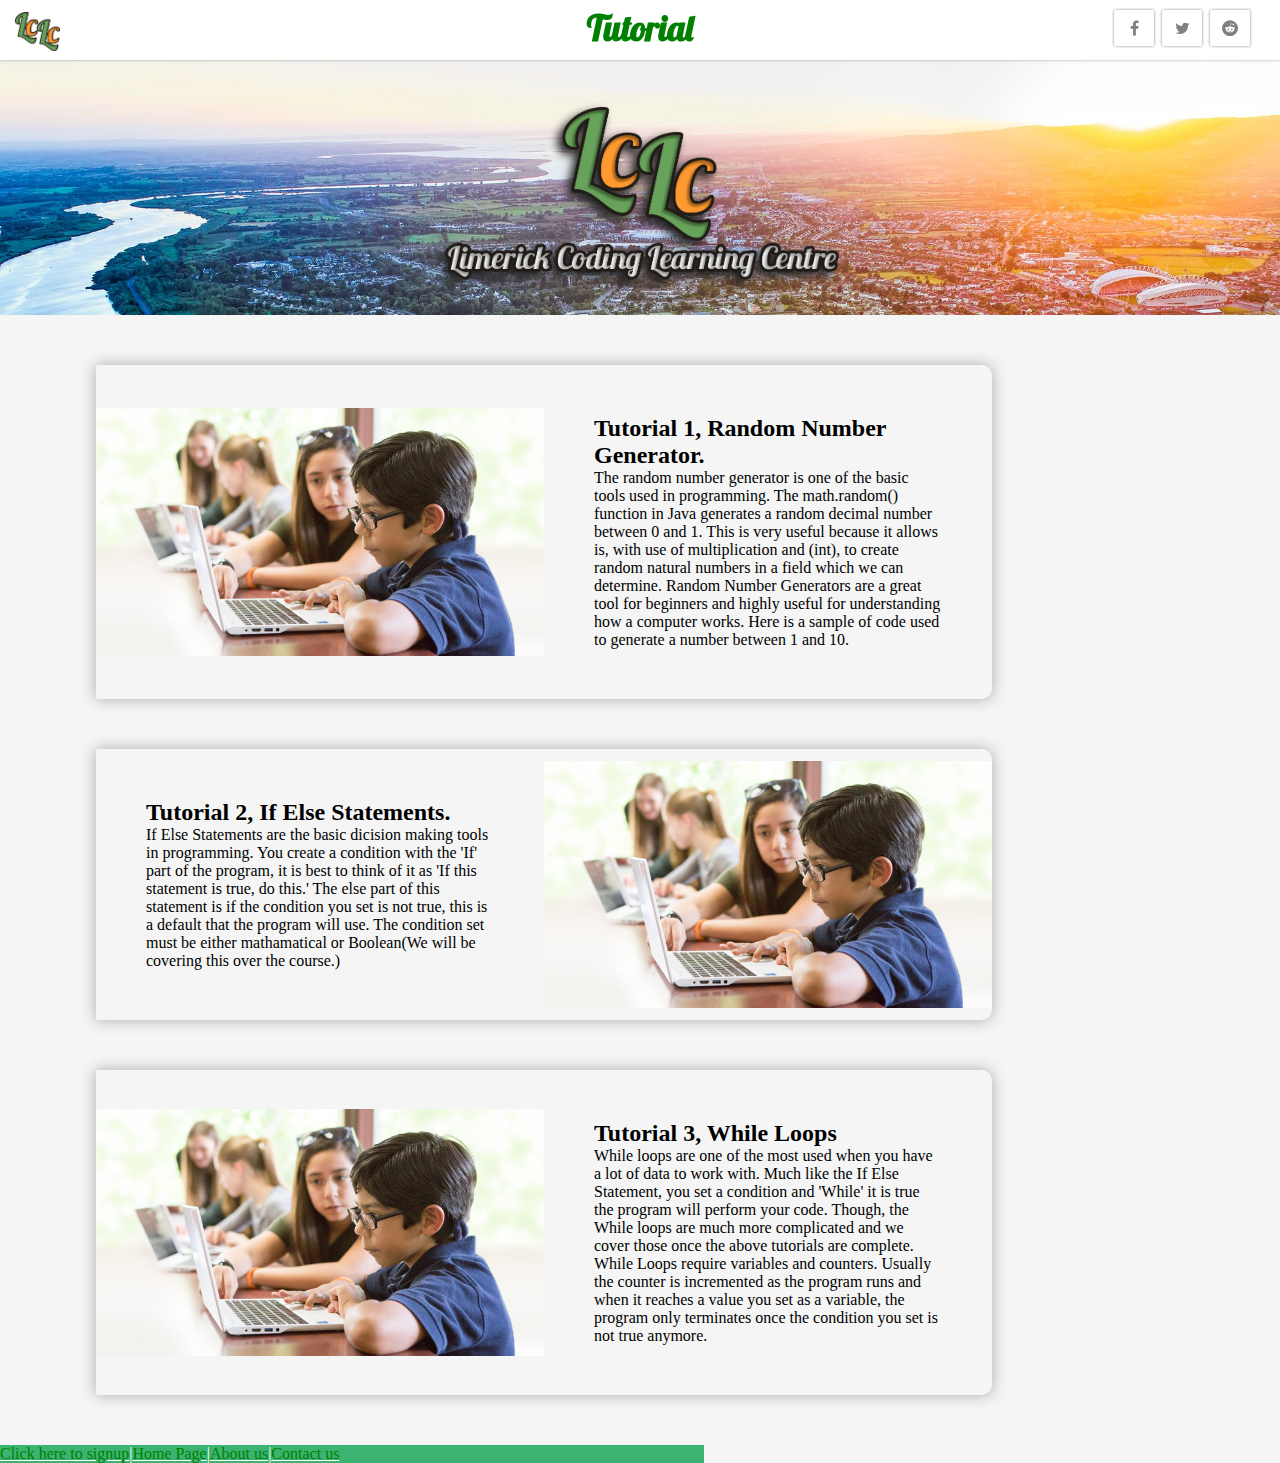
<file: tutorial1.html>
<!DOCTYPE html>
<html>

<head>
  <title>Tutorials</title>
  <!--add fonts from google fonts-->
  <link rel="stylesheet" type="text/css" href="style.css">
  <link href="https://fonts.googleapis.com/css?family=Lobster&display=swap" rel="stylesheet">
  <link href="https://fonts.googleapis.com/css?family=Oswald&display=swap" rel="stylesheet">
  <!--Taken from https://www.w3schools.com/howto/howto_css_social_media_buttons.asp-->
  <!-- Add icon library -->
  <link rel="stylesheet" href="https://cdnjs.cloudflare.com/ajax/libs/font-awesome/4.7.0/css/font-awesome.min.css">
</head>
  <body>
    <div class="flex-container">
      <div>
        <a href='index.html'><img src="images\logo-colour.png" id="topLeftImage"></a>
      </div>
      <div class="centered-element">
        <h1 id="heading">Tutorial</h1>
      </div>
      <div class="socmed-container">
        <div>
          <div> <a href="https://www.facebook.com/" class="fa fa-facebook"></a>
            <a href="https://twitter.com/home" class="fa fa-twitter"></a>
            <a href="https://reddit.com/" class="fa fa-reddit"></a>
          </div>
        </div>
      </div>
    </div>
  <div class="parallaxShorter">
    <img src="images\logo-full.png" alt="Word Art" class="parallaxLogoShorter">
    <!--lEAVE EVERYTHING ABOVE THIS LINE ALONE--></div>
<div class="tutorial-big-container">
		<div id="mainContentTutorial">
      <div class="tutorial-flex-container">
        <img id="mainImageTutorial" src="images/kids-coding.jpg" alt="students coding">
        <div id="tutorialText">
          <h2>Tutorial 1, Random Number Generator.</h2>
          <l>The random number generator is one of the basic tools used in programming.</l>
          <l>The math.random() function in Java generates a random decimal number between 0 and 1.</l>
          <l>This is very useful because it allows is, with use of multiplication and (int), to create random natural numbers in a field which we can determine.</l>
          <l>Random Number Generators are a great tool for beginners and highly useful for understanding how a computer works.</l>
          <l>Here is a sample of code used to generate a number between 1 and 10.</l>
        </div>
      </div>
    </div>
    <div id="mainContentTutorial">
      <div class="tutorial-flex-container">
        <div id="tutorialText">
          <h2>Tutorial 2, If Else Statements.</h2>
          <l>If Else Statements are the basic dicision making tools in programming.</l>
          <l>You create a condition with the 'If' part of the program, it is best to think of it as 'If this statement is true, do this.'</l>
          <l>The else part of this statement is if the condition you set is not true, this is a default that the program will use.</l>
          <l>The condition set must be either mathamatical or Boolean(We will be covering this over the course.)</l>
        </div>
        <img id="mainImageTutorialRight" src="images/kids-coding.jpg" alt="students coding">
      </div>
    </div>
    <div id="mainContentTutorial">
      <div class="tutorial-flex-container">
        <img id="mainImageTutorial" src="images/kids-coding.jpg" alt="students coding">
        <div id="tutorialText">
          <h2>Tutorial 3, While Loops</h2>
          <l>While loops are one of the most used when you have a lot of data to work with.</l>
          <l>Much like the If Else Statement, you set a condition and 'While' it is true the program will perform your code.</l>
          <l>Though, the While loops are much more complicated and we cover those once the above tutorials are complete.</l>
          <l>While Loops require variables and counters. Usually the counter is incremented as the program runs and when it reaches a value you set as a variable, the program only terminates once the condition you set is not true anymore.</l>
        </div>
      </div>
    </div>
  </div>
</div>
  </div>
  <div id="footerBar">
    <u>
    <l><a href="signup.html">Click here to signup</a><l>|</l><a href="index.html">Home Page</a><l>|</l><a href="about.html">About us</a><l>|</l><l><a href="contact.html">Contact us</a></l>
    </u>
  </div><!--end of footerBar-->
</body>

</html>
</file>
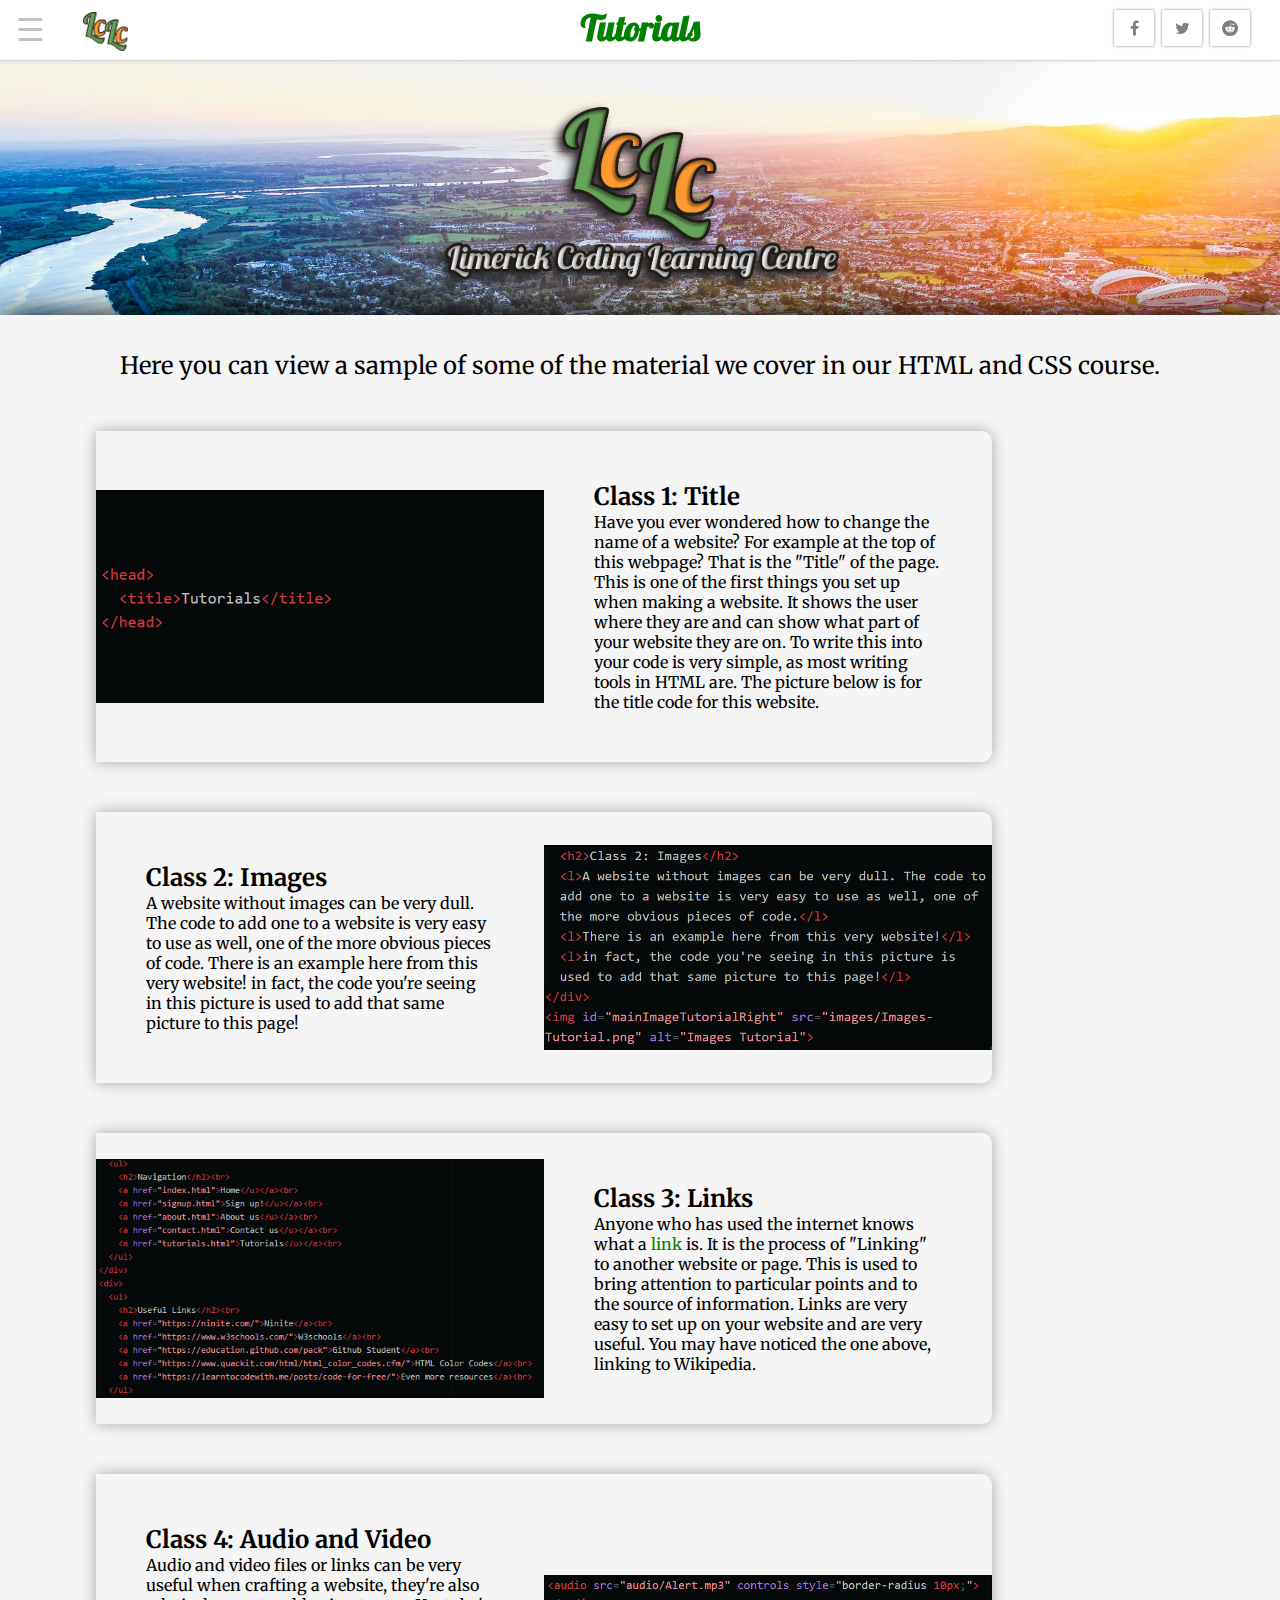
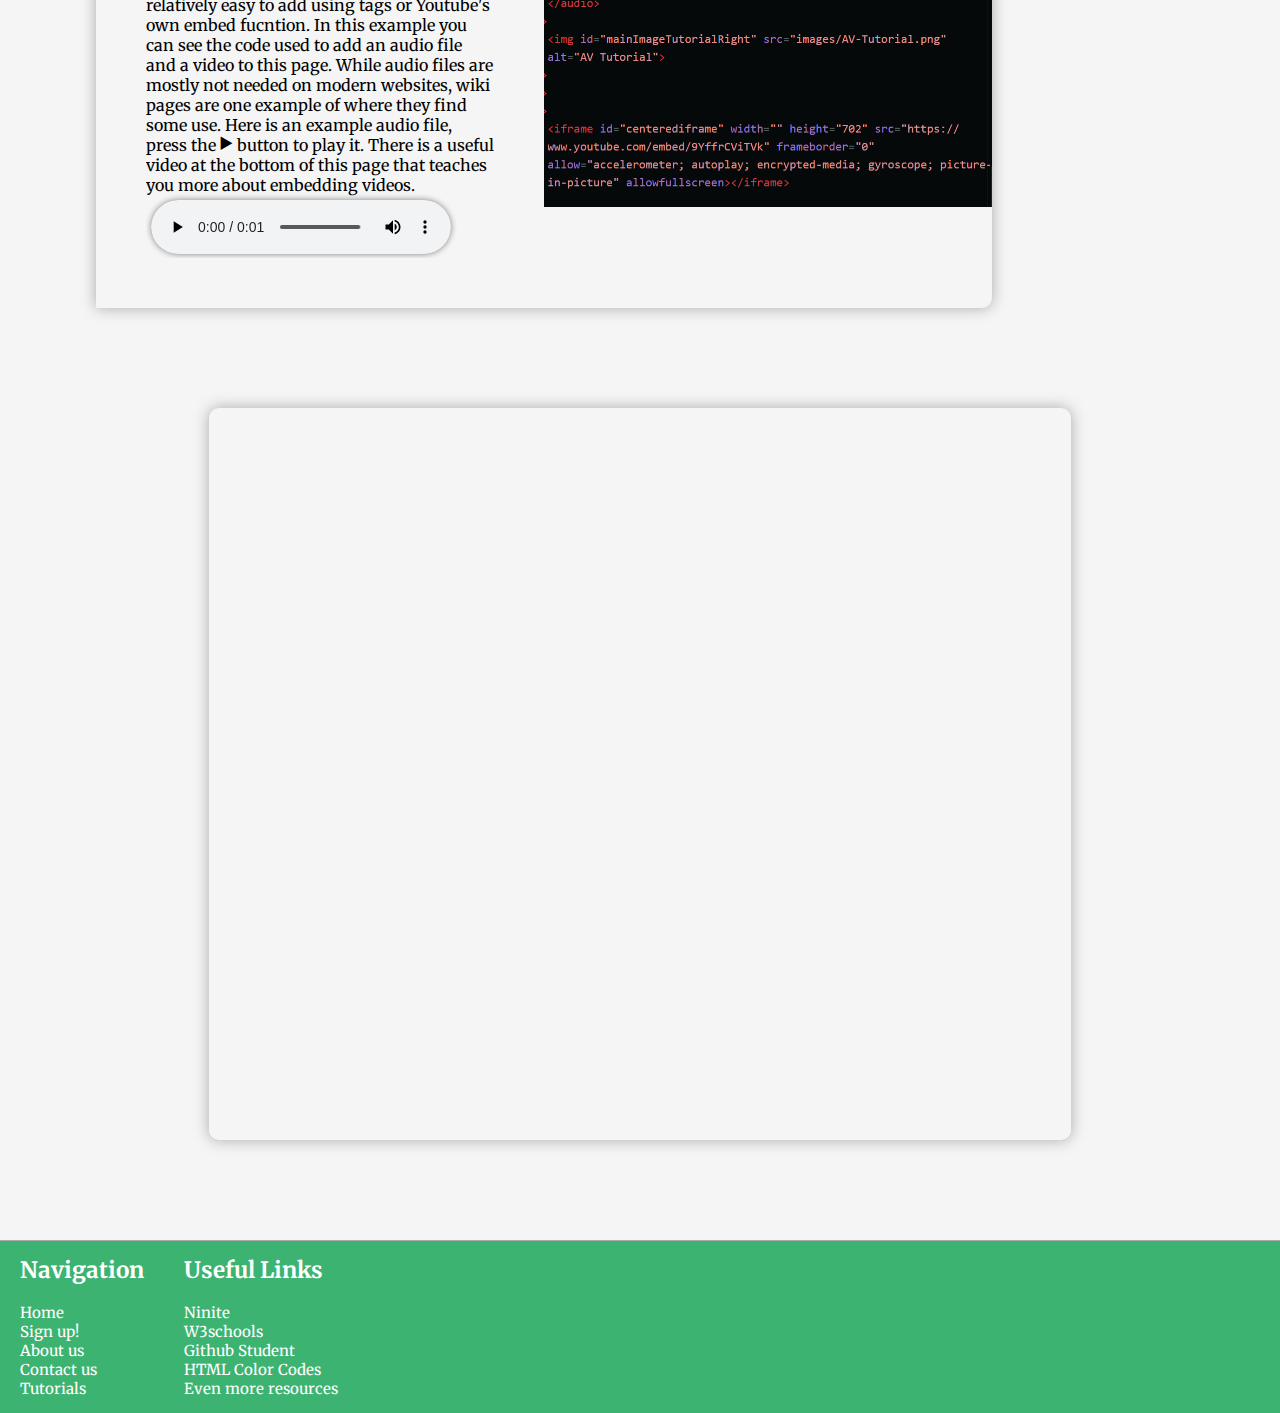
<file: tutorials.html>
<!DOCTYPE html>
<html>
<!--
'##::::::::'######::'##::::::::'######::
 ##:::::::'##... ##: ##:::::::'##... ##:
 ##::::::: ##:::..:: ##::::::: ##:::..::
 ##::::::: ##::::::: ##::::::: ##:::::::
 ##::::::: ##::::::: ##::::::: ##:::::::
 ##::::::: ##::: ##: ##::::::: ##::: ##:
 ########:. ######:: ########:. ######::
........:::......:::........:::......:::
Project team: Tom Carey, Jim Ryan, Benjamin Setterfield, Ian Rowland  -->

<head>
    <title>Tutorials</title>
    <!--add fonts from google fonts-->
    <link rel="stylesheet" type="text/css" href="style.css">
    <link href="https://fonts.googleapis.com/css?family=Lato|Lobster|Merriweather&display=swap" rel="stylesheet">
    <!--Taken from https://www.w3schools.com/howto/howto_css_social_media_buttons.asp-->
    <!-- Add icon library -->
    <link rel="stylesheet" href="https://cdnjs.cloudflare.com/ajax/libs/font-awesome/4.7.0/css/font-awesome.min.css">
    <meta name="viewport" content="width=device-width, initial-scale=1.0">
    <!--Adds dropdown script to page-->
    <script src="js/dropdown.js"></script>
    <link rel="shortcut icon" type="image/png" href="favicon.ico" />
</head>

<body>
    <!--Banner flex container-->
    <div class="flex-container">
        <!--Beginning of dropdown menu content (Gotten from w3schools and edited by Tom)-->
        <div class="dropdown-container">
            <div class="dropdown">
                <button onclick="myFunction()" class="dropbtn">&#9776;</button>
                <div id="myDropdown" class="dropdown-content">
                    <a href="index.html">Home</a>
                    <a href="signup.html">Sign up!</a>
                    <a href="about.html">About us</a>
                    <a href="contact.html">Contact us</a>
                    <a href="tutorials.html">Tutorials</a>
                    <a href="donate.html">Donate</a>
                </div>
            </div>
            <!--End of Dropdown menu content, End of dropdown class-->
            <div>
                <a href="index.html"><img src="images\logo-colour.png" id="topLeftImage"></a>
            </div>
        </div>
        <!--End of dropdown-container-->
        <div class="centered-element">
            <h1 id="heading">Tutorials</h1>
        </div>
        <!--end of centered-element-->
        <div class="socmed-container">
            <div>
                <div>
                    <a href="https://www.facebook.com/" class="fa fa-facebook"></a>
                    <a href="https://twitter.com/home" class="fa fa-twitter"></a>
                    <a href="https://reddit.com/" class="fa fa-reddit"></a>
                </div>
            </div>
        </div>
        <!--end of socmed-container-->
    </div>
    <!--end of flex-container-->
    <!--Parallax background but shorter-->
    <div class="parallaxShorter">
        <img src="images\logo-full.png" alt="Logo Full" class="parallaxLogoShorter">
    </div>
    <!--lEAVE EVERYTHING ABOVE THIS LINE ALONE-->
    <!--All tutorial content in here-->
    <div class="tutorial-master-container">
        <!--Tutorial introduction-->
        <div id="mainContentShadowless" style="font-size: 150%;">
            Here you can view a sample of some of the material we cover in our HTML and CSS course.
        </div>
        <div class="tutorial-big-container">
            <!--Java Tutorial
      <div id="mainContentTutorial">
        <div class="tutorial-flex-container">
          <img id="mainImageTutorial" src="images/kids-coding.jpg" alt="students coding">
          <div id="tutorialText">
            <h2>Class 1: Random Number Generator</h2>
            <l>The random number generator is one of the basic tools used in programming.</l>
            <l>The math.random() function in Java generates a random decimal number between 0 and 1.</l>
            <l>This is very useful because it allows us, with use of multiplication and (int), to create random natural numbers in a range we can determine, for example between 1 and 10.</l>
            <l>Random Number Generators are a great tool for beginners and highly useful for understanding how a computer works.</l>
            <l>Here is a sample of code used to generate a number between 1 and 10, printing the result.</l>
          </div>
        </div>
      </div>
      <div id="mainContentTutorial">
        <div class="tutorial-flex-container">
          <div id="tutorialText">
            <h2>Class 2: If/Else Statements</h2>
            <l>If/Else Statements are basic decision making tools in programming.</l>
            <l>You create a condition with the "If" part of the program, it is best to think of it as "If this statement is true, do this."</l>
            <l>The "Else" part of this statement is used when the condition you set is not true. The program treats this as the default result unless the "If" condition is met.</l>
            <l>The condition set must be either mathamatical or Boolean (We will cover this during the course.)</l>
            <l>In the example below I use an "If/Else Statement" to tell if the number generated is less than or more than 5.</l>
          </div>
          <img id="mainImageTutorialRight" src="images/kids-coding.jpg" alt="students coding">
        </div>
      </div>
      <div id="mainContentTutorial">
        <div class="tutorial-flex-container">
          <img id="mainImageTutorial" src="images/kids-coding.jpg" alt="students coding">
          <div id="tutorialText">
            <h2>Class 3: While Loops</h2>
            <l>While loops are one of the most used functions when you have a lot of data to work with.</l>
            <l>Much like the If/Else Statement, you set a condition and "While" it is true the program will perform your code.</l>
            <l>Though, the While loops are much more complicated and we cover those once the above tutorials are complete.</l>
            <l>"While" Loops require variables and counters. Usually the counter is incremented as the program runs and will terminate once the condition you set is no longer true.</l>
            <l>The "While loop" in the sample below is to add one to the number generated, print the result and keep going until it reaches 10.</l>
          </div>
        </div>
      </div>
    </div>
    -->
            <!--Python Tutorial
    <div class="tutorial-big-container">
      <div id="mainContentTutorial">
        <div class="tutorial-flex-container">
          <img id="mainImageTutorial" src="images/kids-coding.jpg" alt="students coding">
          <div id="tutorialText">
            <h2>Class 1: (First Aplication)</h2>
            <l></l>
            <l></l>
            <l></l>
            <l></l>
            <l></l>
          </div>
        </div>
      </div>
      <div id="mainContentTutorial">
        <div class="tutorial-flex-container">
          <div id="tutorialText">
            <h2>Class 2: (Second Aplication)</h2>
            <l></l>
            <l></l>
            <l></l>
            <l></l>
            <l></l>
          </div>
          <img id="mainImageTutorialRight" src="images/kids-coding.jpg" alt="students coding">
        </div>
      </div>
      <div id="mainContentTutorial">
        <div class="tutorial-flex-container">
          <img id="mainImageTutorial" src="images/kids-coding.jpg" alt="students coding">
          <div id="tutorialText">
            <h2>Class 3: (Third Aplication)</h2>
            <l></l>
            <l></l>
            <l></l>
            <l></l>
            <l></l>
          </div>
        </div>
      </div>
    </div>
    -->
            <!--HTML/CSS Tutorial-->
            <div class="tutorial-big-container">
                <div id="mainContentTutorial">
                    <div class="tutorial-flex-container">
                        <img id="mainImageTutorial" src="images/Title-Tutorial.png" alt="Title Tutorial">
                        <div id="tutorialText">
                            <h2>Class 1: Title</h2>
                            <l>Have you ever wondered how to change the name of a website? For example at the top of this webpage?</l>
                            <l>That is the "Title" of the page. This is one of the first things you set up when making a website.</l>
                            <l>It shows the user where they are and can show what part of your website they are on.</l>
                            <l>To write this into your code is very simple, as most writing tools in HTML are.</l>
                            <l>The picture below is for the title code for this website.</l>
                        </div>
                    </div>
                </div>
                <div id="mainContentTutorial">
                    <div class="tutorial-flex-container">
                        <div id="tutorialText">
                            <h2>Class 2: Images</h2>
                            <l>A website without images can be very dull. The code to add one to a website is very easy to use as well, one of the more obvious pieces of code.</l>
                            <l>There is an example here from this very website!</l>
                            <l>in fact, the code you're seeing in this picture is used to add that same picture to this page!</l>
                        </div>
                        <img id="mainImageTutorialRight" src="images/Images-Tutorial.png" alt="Images Tutorial">
                    </div>
                </div>
                <div id="mainContentTutorial">
                    <div class="tutorial-flex-container">
                        <img id="mainImageTutorial" src="images/Link-Tutorial.png" alt="Link Tutorial">
                        <div id="tutorialText">
                            <h2>Class 3: Links</h2>
                            <l>Anyone who has used the internet knows what a <a href="https://en.wikipedia.org/wiki/Hyperlink">link</a> is.</l>
                            <l>It is the process of "Linking" to another website or page. This is used to bring attention to particular points and to the source of information.</l>
                            <l>Links are very easy to set up on your website and are very useful. You may have noticed the one above, linking to Wikipedia.</l>
                        </div>
                    </div>
                </div>
                <div id="mainContentTutorial">
                    <div class="tutorial-flex-container">
                        <div id="tutorialText">
                            <h2>Class 4: Audio and Video</h2>
                            <l>Audio and video files or links can be very useful when crafting a website, they're also relatively easy to add using tags or Youtube's own embed fucntion.</l>
                            <l>In this example you can see the code used to add an audio file and a video to this page.</l>
                            <l>While audio files are mostly not needed on modern websites, wiki pages are one example of where they find some use.</l>
                            <l>Here is an example audio file, press the &#x25b6; button to play it. There is a useful video at the bottom of this page that teaches you more about embedding videos.</l><br>
                            <audio src="audio/Alert.mp3" controls style="border-radius 10px;"> </audio>
                        </div>
                        <img id="mainImageTutorialRight" src="images/AV-Tutorial.png" alt="AV Tutorial">
                    </div>
                </div>
            </div>
            <iframe id="centerediframe" width="" height="702" src="https://www.youtube.com/embed/9YffrCViTVk" frameborder="0" allow="accelerometer; autoplay; encrypted-media; gyroscope; picture-in-picture" allowfullscreen></iframe>
        </div>
        <div id="footerBar-Container">
            <!--Start of Footerbar content-->
            <div id="footerBar">
                <div>
                    <ul>
                        <h2>Navigation</h2><br>
                        <a href="index.html">Home</u></a><br>
                        <a href="signup.html">Sign up!</u></a><br>
                        <a href="about.html">About us</u></a><br>
                        <a href="contact.html">Contact us</u></a><br>
                        <a href="tutorials.html">Tutorials</u></a><br>
                    </ul>
                </div>
                <div>
                    <ul>
                        <h2>Useful Links</h2><br>
                        <a href="https://ninite.com/">Ninite</a><br>
                        <a href="https://www.w3schools.com/">W3schools</a><br>
                        <a href="https://education.github.com/pack">Github Student</a><br>
                        <a href="https://www.quackit.com/html/html_color_codes.cfm/">HTML Color Codes</a><br>
                        <a href="https://learntocodewith.me/posts/code-for-free/">Even more resources</a><br>
                    </ul>
                </div>
            </div>
            <div id="footerBar" style="align-self: center;">
            </div>
        </div>
        <!--end of FooterBar-->
</body>

</html>
</file>
<file: style.css>
html {
    overflow-x: visible;
    margin: 0;
    height: 100%;
}

body {
    margin: 0px;
    padding: 0px;
    background-color: #f5f5f5;
    overflow-x: hidden;
    height: 100%;
    width: 100%;
}

a {
    text-decoration: none;
}

ul {
    margin-left: 20px;
    padding-left: 0;
    padding-right: 20px;
}

h2 {
    padding: 0;
    margin: 0;
}

audio {
    border-radius 10px;
}

.paddingbottom20 {
    padding-bottom: 20px;
}

.paddingbottom40 {
    padding-bottom: 40px;
}

.padding2margin5 {
    padding: 2px;
    margin: 5px;
}

.latofont {
    font-family: 'Lato', sans-serif;
}

.paddingLatoAbout {
    padding: 20px;
}

/*Dropdown menu code sourced from w3schools, edited by Tom*/
.dropbtn {
    background: white;
    color: darkgrey;
    height: 100%;
    width: 150%;
    font-size: 32px;
    border: none;
    cursor: pointer;
}

.dropbtn:hover,
.dropbtn:focus {
    opacity: 0.7;
}

.dropdown {
    position: relative;
    display: inline-block;
}

.dropdown-content {
    display: none;
    position: absolute;
    background-color: #f1f1f1;
    min-width: 100px;
    overflow: auto;
    font-family: 'Merriweather', serif;
    box-shadow: 0px 8px 16px 0px rgba(0, 0, 0, 0.2);
    z-index: 1;
    border-radius: 0 0 10px 0;
}

audio {
    -webkit-filter: drop-shadow(0px 0px 2px #222);
    filter: drop-shadow(0px 0px 3px grey);
    border-radius: 100px;
    text-align: center;
    margin-left: 5px;
    margin-top: 5px;
}

.dropdown-content a {
    color: black;
    padding: 12px 5px;
    text-decoration: none;
    display: block;
}

.dropdown a:hover {
    background-color: #ddd;
}

.show {
    display: block;
}

/*End of Dropdown content*/
#centerediframe {
    margin-top: 50px;
    margin-left: auto;
    margin-right: auto;
    margin-bottom: 50px;
    box-shadow: -0px -0px 10px darkgrey;
    padding: 15px;
    width: 65vw;
    max-width: 1700px;
    border-radius: 10px;
    box-shadow: -0px 0px 15px darkgrey;
    font-size: 18px
}

#centeredLeftAlign {
    text-align: left;
    display: inline-block
}

.parallaxShorter {
    height: 40vw;
    max-height: 35%;
    width: 100%;
    background-image: url('images/lc.jpg');
    /* Create the parallax scrolling effect */
    background-attachment: fixed;
    background-position: center;
    background-repeat: no-repeat;
    background-size: cover;
}

.parallaxLogoShorter {
    position: sticky;
    padding-top: auto;
    top: 20vw;
    left: 50vw;
    width: 40vw;
    height: 56%;
    object-fit: scale-down;
    transform: translate(-50%, -20%);
    -webkit-filter: drop-shadow(5px 5px 5px #222);
    filter: drop-shadow(-5px 5px 5px #222);
}

#heading {
    text-align: center;
    font-family: 'Lobster', cursive;
    color: green;
    padding: 0px;
    font-size: 35px;
    position: fixed;
    left: 50%;
    top: 5px;
    transform: translate(-50%, -50%);
    z-index: 99;
}

#topLeftImage {
    width: 45px;
    height: auto;
    margin: 12px;
    margin-left: 15px;
    align-self: flex-start;
}

#topLeftImage:hover {
    animation: colorRotate 3s linear infinite;
}

/*The animation below is taken from https://codepen.io/lukeandersen/pen/fdpkD */
@keyframes colorRotate {
    100% {
        -webkit-filter: hue-rotate(360deg);
    }
}

.flex-container {
    display: flex;
    background-color: white;
    vertical-align: middle;
    height: 60px;
    width: 100vw;
    justify-content: space-between;
    /*makes the banner fixed*/
    position: -webkit-sticky;
    position: fixed;
    top: 0px;
    box-shadow: -0px -0px 3px darkgrey;
    z-index: 99;
}

.flex-container-about {
    display: flex;
    flex-direction: row;
    background-color: white;
    height: 60px;
    width: 100vw;
    justify-content: space-around;
    padding: 50px;
}

.flex-container-contact {
    display: flex;
    flex-direction: row;
    flex-wrap: wrap;
    justify-content: space-evenly;
    width: 60vw;
    margin-bottom: 20vh;
    margin-left: auto;
    margin-right: auto;
}

.dropdown-container {
    display: flex;
    background-color: white;
    height: 60px;
    width: 140px;
    justify-content: space-between;
    /*makes the banner fixed*/
    position: -webkit-sticky;
    top: 0px;
    z-index: 99;
}

.socmed-container {
    margin: 4px;
    margin-right: 24px;
    padding: 4px;
}

.tutorial-flex-container {
    display: flex;
    justify-content: space-around;
    border-radius: 0px 10px 10px 0px;
    box-shadow: -0px -0px 15px darkgrey;
    width: 70vw;
}

.tutorial-flex-container2 {
    display: flex;
    justify-content: space-around;
    border-radius: 10px 0px 0px 10px;
    box-shadow: -0px -0px 15px darkgrey;
    width: 70vw;
}

.tutorial-master-container {
    box-shadow: -0px -0px 30px black;
    display: flex;
    flex-direction: column;
    justify-content: space-around;
    min-height: 40vh;
}

.tutorial-big-container {
    display: flex;
    flex-direction: column;
    justify-content: space-around;
    min-height: 100vh;
    padding-bottom: 50px;
}

/*Taken and altered from https://www.w3schools.com/howto/howto_css_social_media_buttons.asp */
/* Style all font awesome icons */
.fa {
    padding: 10px;
    width: 20px;
    text-align: center;
    text-decoration: none;
    background: white;
    font-size: 10px;
    margin: 2px;
    box-shadow: 0px 0px 3px grey;
    border-radius: 2px;
}

.fa:hover {
    color: green;
    opacity: 0.5;
    box-shadow: 0px 0px 6px green;
}

/* Sets a specific color for each brand */
/* Facebook */
.fa-facebook {
    color: grey;
}

/* Twitter */
.fa-twitter {
    color: grey;
}

/* Reddit */
.fa-reddit {
    color: grey;
}

#trueCenter {
    /*Centers whatever has this id in the true center of the page*/
    position: fixed;
    top: 50%;
    left: 50%;
    transform: translate(-50%, -50%);
}

.card-container {
    display: flex;
    width: 100vw;
    align-items: center;
    justify-content: space-around;
    box-shadow: -0px -0px 3px darkgrey;
    padding: 0px;
    background-color: white;
}

#cardBlock {
    width: 70%;
    height: 80%;
    box-shadow: 0 4px 8px 0 rgba(0, 0, 0, 0.2), 0 6px 20px 0 rgba(0, 0, 0, 0.19);
    text-align: center;
    margin-top: 2vw;
    margin-left: 1vw;
    margin-right: 1vw;
    margin-bottom: 2vw;
    border-radius: 10px;
}

#cardBlock:hover {
    box-shadow: 0px 0px 6px green;
}

#mainImage {
    width: 100%;
    min-width: 20vw;
    max-width: 40vw;
    min-height: 15vw;
    max-height: 15vw;
    object-fit: contain;
}

#mainImageTutorial {
    width: 50%;
    height: 100%;
    margin-right: 0px;
    border-radius: 10px 0 0 10px;
    object-fit: contain;
}

#mainImageTutorialRight {
    width: 50%;
    height: 100%;
    border-radius: 0 10px 10px 0;
    margin-left: 0px;
    object-fit: contain;
}

#mainImageAbout {
    text-align: center;
    width: 100%;
    object-fit: contain;
}

#tutorialText {
    margin: 50px;
    /*watch you're not missing an error with overflow*/
    overflow: auto;
}

#imageCaption {
    font-family: 'Merriweather', serif;
    color: green;
    padding-bottom: 10px;
    font-size: 100%;
    height: auto;
    min-height: 100%;
}

#mainContent {
    padding: 1% 1% 1% 3%;
    padding-bottom: 3%;
    background: #f5f5f5;
    text-align: center;
    color: black;
    width: 75vw;
    margin-top: 5vw;
    margin-left: auto;
    margin-right: auto;
    margin-bottom: 5vw;
    font-family: 'Merriweather', serif;
    border-radius: 10px;
    box-shadow: -0px 0px 15px darkgrey;
    font-size: 20px;
}

#donateMain {
    padding: 1% 1% 1% 3%;
    padding-bottom: 3%;
    background: #f5f5f5;
    text-align: center;
    color: black;
    width: 75vw;
    margin-top: 5vw;
    margin-left: auto;
    margin-right: auto;
    margin-bottom: 5vw;
    font-family: 'Merriweather', serif;
    border-radius: 10px;
    box-shadow: -0px 0px 15px darkgrey;
    font-size: 20px;
}

#mainContentShadowless {
    /*used in tutorial page*/
    padding-top: 35px;
    background: #f5f5f5;
    text-align: center;
    color: black;
    width: auto;
    max-width: 1700px;
    margin-left: auto;
    margin-right: auto;
    font-family: 'Merriweather', serif;
    border-radius: 10px;
    font-size: 20px;
}

#mainContentTutorial {
    margin-top: 50px;
    display: flex;
    flex-direction: row;
    background: #f5f5f5;
    text-align: left;
    color: black;
    width: 85vw;
    max-width: 1700px;
    margin-left: auto;
    margin-right: auto;
    font-family: 'Merriweather', serif;
    border-radius: 10px;
}

#mainContentAbout {
    padding: 15px;
    background: #f5f5f5;
    text-align: center;
    color: black;
    width: 65vw;
    max-width: 1700px;
    margin-top: 50px;
    margin-left: auto;
    margin-right: auto;
    font-family: 'Merriweather', serif;
    border-radius: 10px;
    box-shadow: -0px 0px 15px darkgrey;
    font-size: 18px
}

.maincontentAboutText {
    text-align: center;
    color: black;
    font-family: 'Merriweather', serif;
    font-size: 18px;
    padding: 0.5vw;
}

#footerBar-Container.noTopBorder {
    border-top: none;
}

#mainContentContact {
    background: #f5f5f5;
    text-align: left;
    color: black;
    width: 42.53%;
    margin: 1.2%;
    font-family: 'Merriweather', serif;
    border-radius: 10px;
    box-shadow: -0px 0px 15px darkgrey;
    font-size: 18px;
    padding: 10px;
}

#headerContact {
    padding-left: 1vw;
    padding-right: 1vw;
    padding-bottom: 1vw;
    background: #f5f5f5;
    text-align: left;
    color: black;
    width: 52.5vw;
    margin-top: 3vw;
    margin-left: auto;
    margin-right: auto;
    margin-bottom: 1vw;
    font-family: 'Merriweather', serif;
    border-radius: 10px;
    box-shadow: -0px 0px 15px darkgrey;
    font-size: 18px
}

#textboxlink {
    text-decoration: none;
    text-align: center;
    font-family: 'Merriweather', serif;
    color: green;
}

.removeBullet {
    list-style: none;
    font-weight: bold;
}

.body404 {
    display: flex;
    flex-direction: column;
    width: 100vw;
    height: 60vh;
    align-items: center;
    justify-content: center;
}

.returnText {
    font-family: sans-serif;
    color: black;
    font-size: 30px;
}

.text404 {
    text-align: center;
    font-size: 40px;
    font-family: 'Lobster', cursive;
    color: green;
}

.donateList {
    display: flex;
    margin: 15px;
    flex-direction: column;
    list-style: none;
    justify-content: center;
    align-items: center;
    font-size: 25px;
    font-family: sans-serif;
    line-height: 45px;
    text-align: left;
}

.donateListItem {
    margin-left: 10%;
    margin-right: 10%;
    max-width: 60vw;
    text-align: center;
}

.donateButton {
    text-align: center;
    margin-left: auto;
    margin-right: auto;
    margin-top: 20px;
    margin-bottom: 20px;
    background-color: inherit;
    border-style: none;
    border-radius: 100px;
    -webkit-filter: drop-shadow(0px 0px 2px darkgrey);
    filter: drop-shadow(0px 0px 2px darkgrey);
}

.donateButton:hover {
    -webkit-filter: drop-shadow(0px 0px 2px #222);
    filter: drop-shadow(0px 0px 15px orange);
}

.donateOptions {
    color: #EEE;
    text-align: center;
    font-size: 40px;
    font-family: sans-serif;
    /*gradient made on https://cssgradient.io/*/
    background: rgb(205, 133, 63);
    background: linear-gradient(180deg, rgba(205, 133, 63, 1) 0%, rgba(60, 179, 113, 1) 100%);
    margin: auto
}

.topBar {
    color: #EEE;
    font-size: 2em;
    text-align: center;
    font-size: 40px;
    font-family: "Lobster";
    padding: 50px;
    margin: auto
}


.centered-element {
    position: absolute;
    left: 50%;
    margin-left: -75px;
}

#footerBar-Container {
    display: flex;
    position: relative;
    bottom: 0px;
    width: 100vw;
    border-top: 1px solid darkgrey;
    font-size: 15px;
    background-color: MediumSeaGreen;
    color: white;
    z-index: 0;
    font-family: 'Merriweather', serif;
}

#footerBar {
    display: flex;
    position: relative;
    bottom: 0px;
    width: 55vw;
    background-color: MediumSeaGreen;
    color: white;
    z-index: 99;
    font-family: 'Merriweather', serif;
}

a {
    color: white;
    text-decoration-color: white;
}

#mainContentSignUp {
    padding: 30px;
    display: inline-block;
    /*cssgradient.io*/
    text-align: left;
    color: black;
    margin-top: 70px;
    margin-left: 40%;
    margin-right: auto;
    margin-bottom: 50px;
    font-family: 'Merriweather', serif;
    border-radius: 50px;
    box-shadow: -0px 0px 30px darkgrey;
    font-size: 20px;
}

#submit {
    font-size: 25px;
    font-family: "Lobster";
    text-align: center;
    display: block;
    border: 0;
    background-image: linear-gradient(green, limegreen);
    color: white;
    font-weight: bold;
    margin-top: 10px;
    margin-bottom: 10px;
    margin-left: auto;
    margin-right: auto;
    border-radius: 4px;
    width: 100px;
    height: 30px;
    cursor: pointer;
}

#submitNewsletter {
    font-size: 15px;
    font-family: "Oswald";
    text-align: center;
    border: 30;
    border-radius: 10px;
    border-color: white;
    background-color: MediumSeaGreen;
    color: white;
    width: 75px;
    height: 50px;
    transform: translate(00%, 5%);
}

l>a:link {
    text-decoration: none;
    color: green;
}

l>a:visited {
    text-decoration: none;
    color: green;
}

l>a:hover {
    text-decoration: none;
    color: orange;
}

.signUpLargeBtns {
    padding-top: 20px;
    display: flex;
    flex-direction: column;
    text-align: center;
    justify-content: center;
    font-size: 50px;
    font-family: "Lobster", cursive;
    width: 100vw;
    height: 60vh;
    background-color: mediumseagreen;
}

.signUpText {
    color: #EEE;
    font-size: 70px;
    margin-bottom: 25px;
}

.signUpBtnContainer {
    display: flex;
    flex-direction: row;
    justify-content: space-around;
}

.signUpBtn>a {
    text-decoration: none;
    color: peru;
    cursor: pointer;
}

.signUpBlock {
    font-family: sans-serif;
    padding-left: 20px;
    font-size: 30px;
    color: #DDD;
    display: flex;
    width: 100vw;
    height: 60vh;
    background-color: grey;
    text-align: center;
    justify-content: center;
    align-items: center;
    flex-wrap: nowrap;
}

.parentSingup.signUpBlock {
    background-color: #9653c0;
    text-align: center;
    justify-content: center;
    align-items: center;
}

.mentorSingup.signUpBlock {
    background-color: #bc6e7f;
}

.bannerHeading {
    text-align: center;
    font-size: 40px;
    font-family: "Lobster", cursive;
}

.parentForm {
    width: 50vw;
    flex-grow: 1;
    align-self: center;
}

.form {
    width: 50vw;
    flex-grow: 1;
    align-self: center;
}

.parentBanner {
    width: 50vw;
    flex-grow: 1;
}

.submitEmail {
    font-size: 25px;
    font-family: "Lobster";
    text-align: center;
    display: block;
    border: 0;
    background-image: linear-gradient(green, limegreen);
    color: white;
    font-weight: bold;
    margin-top: 10px;
    margin-bottom: 10px;
    margin-left: auto;
    margin-right: auto;
    border-radius: 4px;
    width: 100px;
    height: 30px;
}

.banner {
    width: 50vw;
    flex-grow: 1;
}

input {
    background-color: white;
    border: none;
    color: green;
    padding: 16px 32px;
    text-decoration: none;
    margin: 5px;
    cursor: pointer;
}

.bigbtn {
    background-color: peru;
    border: none;
    color: white;
    padding: 15px 32px;
    text-align: center;
    text-decoration: none;
    display: inline-block;
    font-family: "Lobster";
    font-size: 25px;
    cursor: pointer;
}

.formAlign {
    align-items: flex-start;
    text-align: left;
    margin-left: 20vw;
}

/*Media Query For Tablets*/
@media only screen and (max-width: 800px) {
    #heading {
        font-size: 20px;
        top: 14px;
    }

    .card-container {
        flex-direction: column;
    }

    #cardBlock {
        width: 90%;
        height: auto;
    }

    input {
        padding: 4px 16px;
        margin: 2px;
    }

    .tutorial-big-container {
        flex-direction: column;
    }

    .tutorial-flex-container {
        height: auto;
        width: 90vw;
        border-radius: 10px;
    }

    .tutorial-flex-container2 {
        height: auto;
        width: 90vw;
        border-radius: 10px;
    }

    #mainContentTutorial {
        font-size: 2.5vw;
    }

    #mainImageTutorial {
        display: none;
    }

    #mainImageTutorialRight {
        display: none;
    }

    #mainImage {
        max-width: 100vw;
        width: 90vw;
        height: 50%;
        max-height: 100%;
    }

    #topLeftImage {
        visibility: hidden;
    }

    .socmed-container {
        flex-direction: row;
        width: 130px;
        margin-right: 5px;
    }

    #headerContact {
        width: 80vw;
        padding: 10px;
    }

    #mainContentContact {
        width: 90%;
        margin: auto;
        margin-top: 20px;
    }

    .flex-container-contact {
        text-align: center;
        flex-direction: column;
        width: 90vw;
    }

    .fa {
        width: 15px;
        height: 15px;
        text-align: center;
        text-decoration: none;
        background: white;
        color: grey;
        box-shadow: 0px 0px 2px grey;
        border-radius: 2px;
        margin: 0px;
    }

    #footerBar-Container {
        justify-content: space-around;
        width: auto;
        padding: 0px;
        flex-wrap: wrap;
    }

    #footerBar {
        text-align: center;
        flex-direction: row;
        width: auto;
    }

    iframe {
        width: 90%;
        height: 200px;
    }

    .signUpWords {
        font-size: 25px;
    }

    .signUpBlock {
        flex-direction: column;
        height: 80vh;
        overflow: auto;
    }

    .banner.media {
        flex-grow: 1;
    }

    .form {
        width: 80vw;
        flex-grow: 1;
    }

    .formAlign {
        margin-left: 20vw;
    }
}

/*Media Query For Mobile*/
@media only screen and (max-width: 550px) {
    #heading {
        font-size: 19px;
        top: 17px;
        padding: 0px;
    }

    .card-container {
        flex-direction: column;
    }

    #cardBlock {
        width: 90%;
        height: auto;
    }

    #mainImage {
        max-width: 100vw;
        width: 90vw;
        height: 50%;
        max-height: 100%;
    }

    #topLeftImage {
        visibility: hidden;
    }

    .formAlign {
        margin-left: 15vw;
    }

    .socmed-container {
        flex-direction: column;
        width: 5vw;
        margin-top: 0;
        margin-right: 30px;
        padding-top: 2px
    }

    .fa {
        padding: 1px;
        margin: 0px;
        width: 10vw;
        height: auto;
        text-align: center;
        text-decoration: none;
        background: white;
        color: grey;
        box-shadow: 0px 0px 2px grey;
        border-radius: 2px;
    }

    #mainContentContact {
        width: 90%;
        margin: auto;
        margin-top: 20px;
    }

    .flex-container-contact {
        text-align: center;
        flex-direction: column;
        width: 90vw;
    }

    #footerBar-Container {
        justify-content: space-around;
        width: 100vw;
        padding: 0px;
        flex-wrap: wrap;
    }

    #footerBar {
        text-align: left;
        flex-direction: row;
    }

    html {
        overflow-x: visible;
        margin: 0;
        height: 100%;
    }

    .signUpWords {
        font-size: 20px;
    }

    .signUpBlock {
        flex-direction: column;
        overflow: auto;
    }

    .banner.media {
        width: 80vw;
        flex-grow: 1;
    }

    .form {
        width: 80vw;
        flex-grow: 1;
    }

    iframe {
        width: 90%;
        height: 150px;
    }
}
</file>
